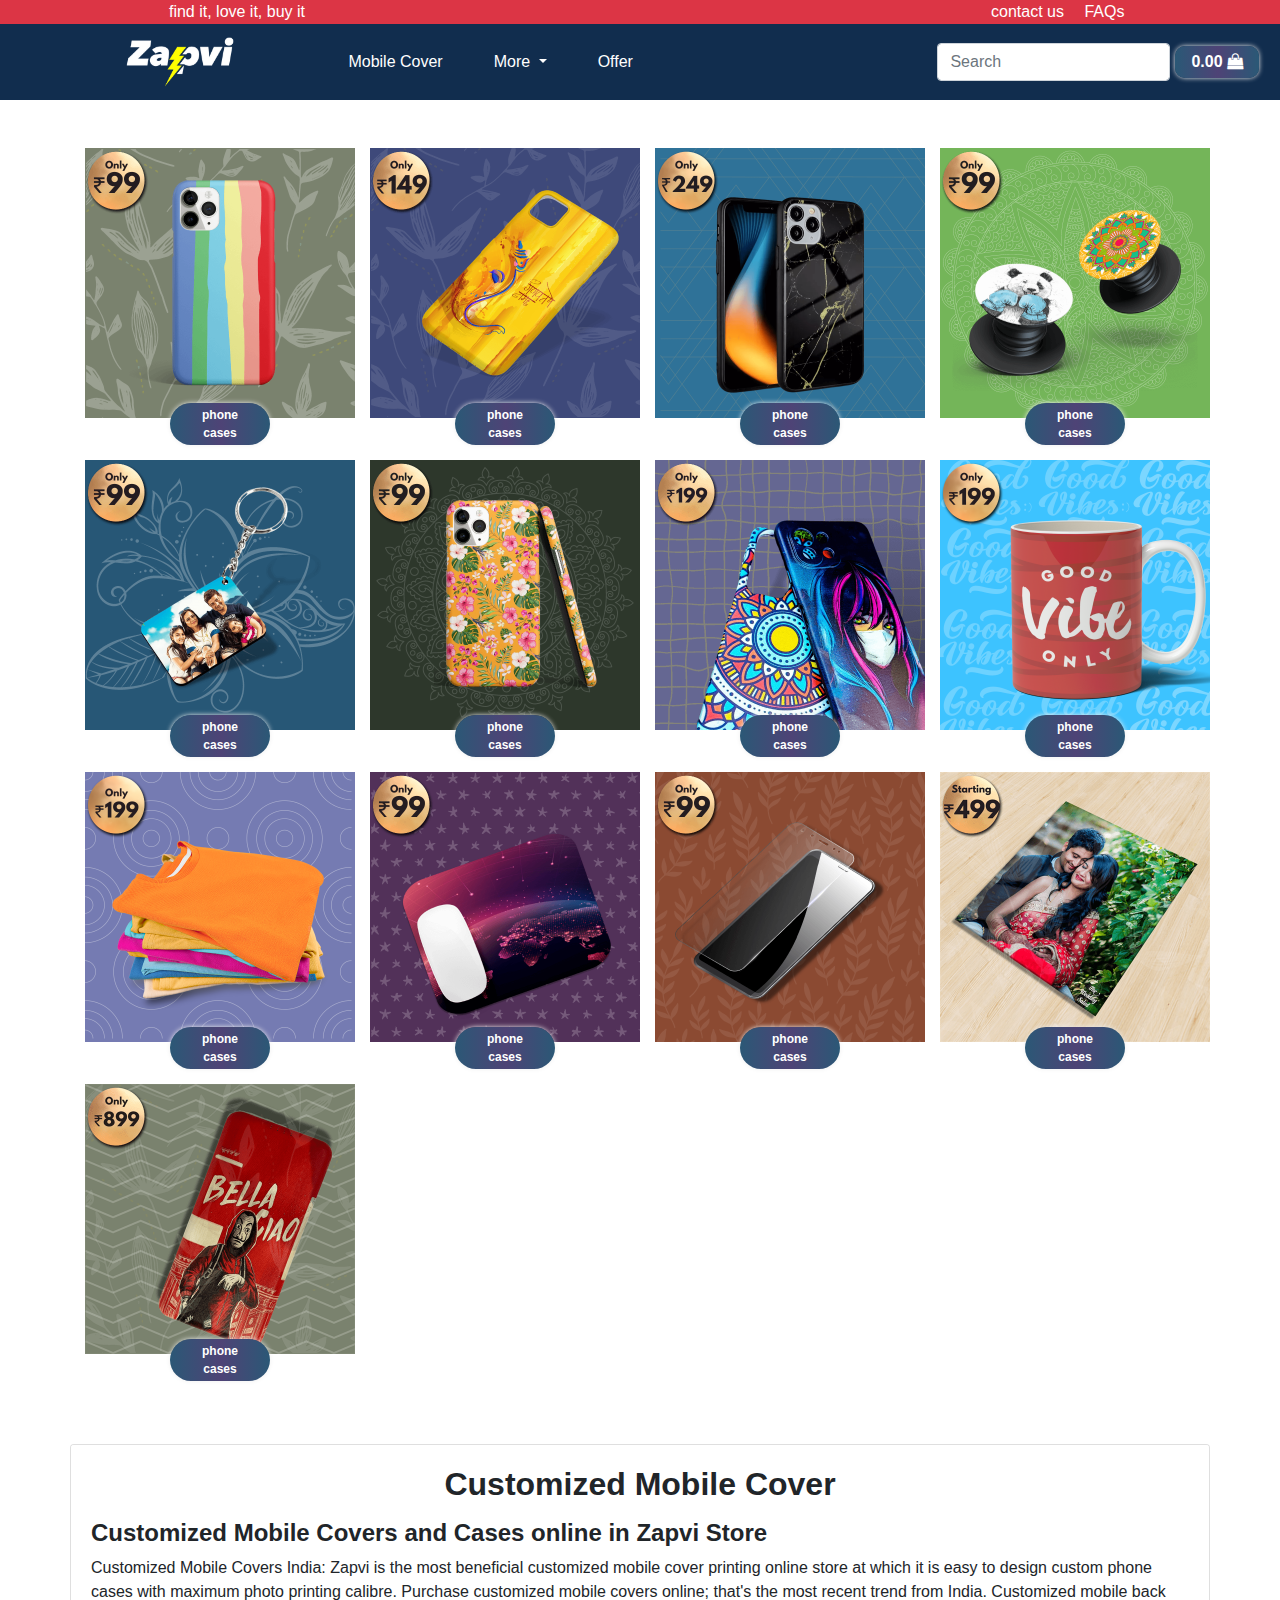
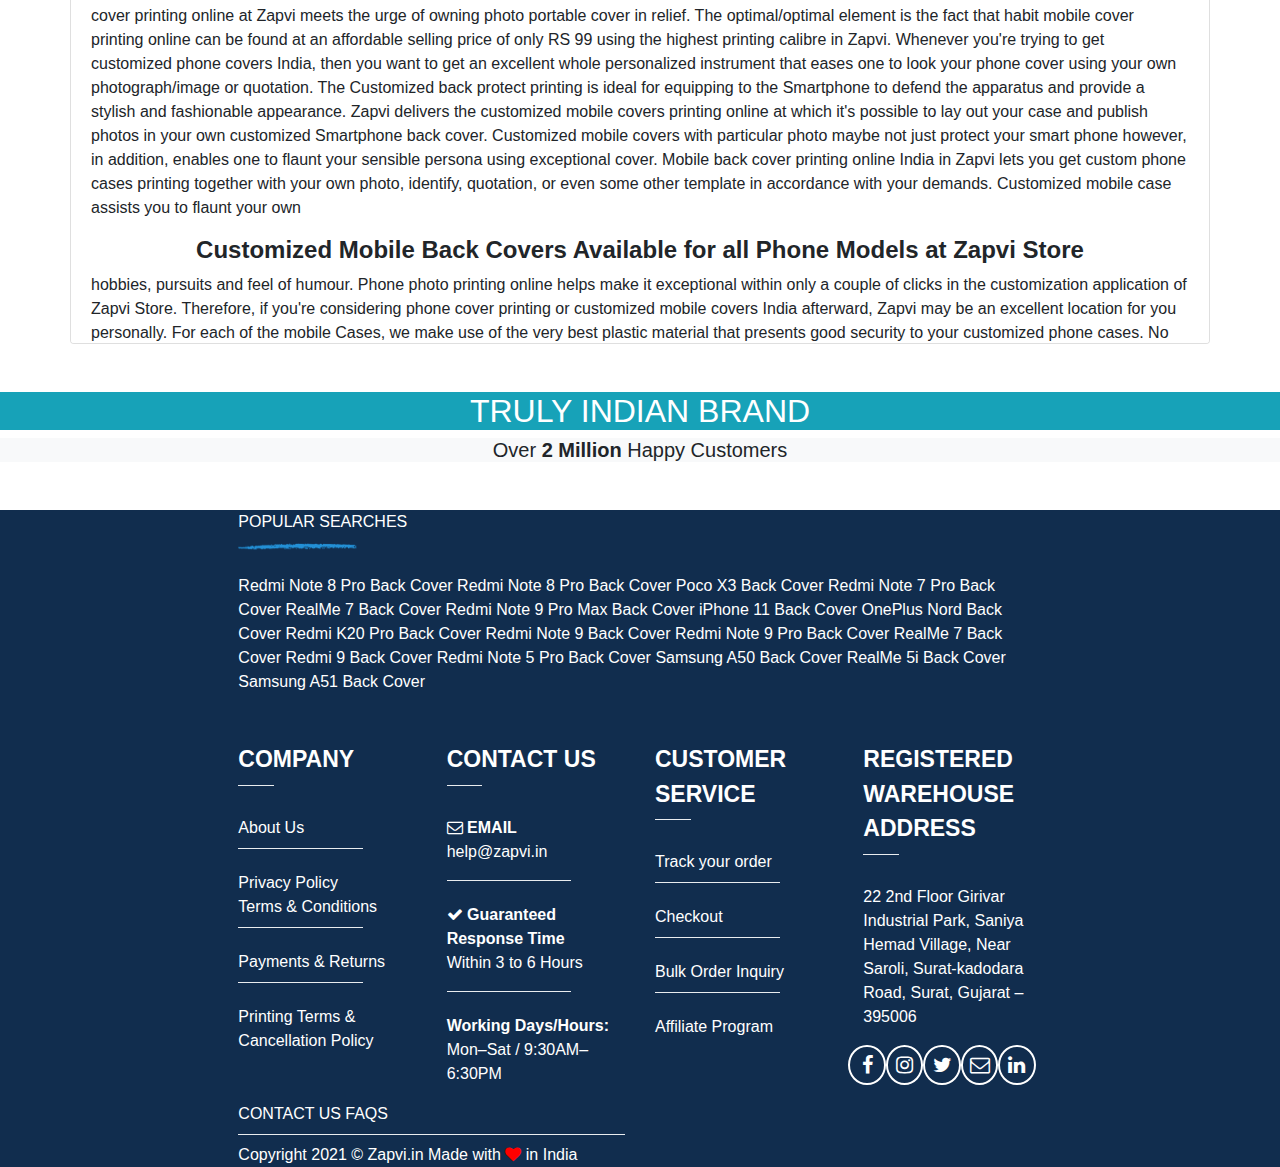
<file: zupvi/index.html>
<!doctype html>
<html lang="en">
  <head>
    <title>zupvi</title>
    <!-- Required meta tags -->
    <meta charset="utf-8">
    <meta name="viewport" content="width=device-width, initial-scale=1, shrink-to-fit=no">

    <!-- Bootstrap CSS -->
    <link rel="stylesheet" href="https://stackpath.bootstrapcdn.com/bootstrap/4.3.1/css/bootstrap.min.css" integrity="sha384-ggOyR0iXCbMQv3Xipma34MD+dH/1fQ784/j6cY/iJTQUOhcWr7x9JvoRxT2MZw1T" crossorigin="anonymous">
    <link rel="stylesheet" href="assets/css/style.css">
 
     <link rel="stylesheet" href="https://cdnjs.cloudflare.com/ajax/libs/font-awesome/4.7.0/css/font-awesome.min.css" integrity="sha512-SfTiTlX6kk+qitfevl/7LibUOeJWlt9rbyDn92a1DqWOw9vWG2MFoays0sgObmWazO5BQPiFucnnEAjpAB+/Sw==" crossorigin="anonymous" referrerpolicy="no-referrer" />
  </head>

  <body>
     
     <div class="container-fluid p-0 test">
          <div class="col-md-12 bg-danger">
               <div class="row">
               <div class="col-md-3 aa text-right text-white">
                    find it, love it, buy it
               </div>
               <div class="col-md-6 text-right ttt"></div>
               <div class="col-md-3">
                    <a class="ml-3 text-white" href="contact Us">contact us</a>
                    <a class="ml-3 text-white" href="FAQs">FAQs</a>
               </div>     
               </div>
          </div>
     </div>

     <nav class="navbar navbar-expand-lg navbar-light bb">
        <a class="navbar-brand tt offset-md-1" href="index.html">
          <img src="assets/img/logo.webp" height="50px" width="100%">
        </a>
          <button class="navbar-toggler" type="button" data-toggle="collapse" data-target="#navbarSupportedContent" aria-controls="navbarSupportedContent" aria-expanded="false" aria-label="Toggle navigation">
            <span class="navbar-toggler-icon"></span>
          </button>
          <div class="collapse navbar-collapse" id="navbarSupportedContent">
            <ul class="navbar-nav mr-auto  offset-md-1">
              <li class="nav-item active">
                <a class="nav-link text-white" href="mobile cover.html">Mobile Cover<span class="sr-only">(current)</span></a>
              </li>
              
              <li class="nav-item dropdown">
               <a class="nav-link dropdown-toggle text-white" href="#" id="navbarDropdown2" role="button" data-toggle="dropdown" aria-haspopup="true" aria-expanded="false">
                    More
                    </a>
                <div class="dropdown-menu" aria-labelledby="navbarDropdown">
                  <a class="dropdown-item" href="#">Snap Case</a>
                  <div class="dropdown-divider"></div>
                  <a class="dropdown-item" href="#">Mobile Accessories</a>
                  <div class="dropdown-divider"></div>
                  <a class="dropdown-item" href="#">Premium Glass Case</a>
                  <a class="dropdown-item" href="#">Soft Silicon Printed Back Cover </a>
                  <div class="dropdown-divider"></div>
                  <a class="dropdown-item" href="#">Soft Black Cover</a>
                  <div class="dropdown-divider"></div>
                  <a class="dropdown-item" href="#">Keychain</a>
                  <a class="dropdown-item" href="#">Phone Grips</a>
                  <div class="dropdown-divider"></div>
                  <a class="dropdown-item" href="#">Power Bank</a>
                  <div class="dropdown-divider"></div>
                  <a class="dropdown-item" href="#">Arylic Photo Frame</a>
                  <a class="dropdown-item" href="#">MousePed</a>
                  <div class="dropdown-divider"></div>
                  <a class="dropdown-item" href="#">Plain T-Shirt for Men</a>
                  <div class="dropdown-divider"></div>
                  <a class="dropdown-item" href="#">Mug</a>
                </div>
              </li>
              <li class="nav-item active">
               <a class="nav-link text-white" href="offer.html">Offer<span class="sr-only">(current)</span></a>
             </li>
            </ul>
            <form class="form-inline my-2 my-lg-0">
              <input class="form-control" type="search" placeholder="Search" aria-label="Search">
              <button class="btn btn-grad"><b>0.00 <i class="fa fa-shopping-bag" aria-hidden="true"></i></b>
              </button>
            </form>
          </div>
        </nav>

        <div class="container overflow-hidden">
          <div class="row mt-5 p-0 nn">
              <div class="col-4 col-sm-3 col-md-3 col-lg-3 pr-0 bt">
                <!-- <div class="col-md-12"> -->
                  <img src="assets/img/1.webp" height="auto" width="100%" class="">
                  <a class="btn-grad wid text-white"><b>phone cases</b></a>
                <!-- </div> -->
              </div>
              <div class="col-4 col-sm-3 col-md-3 col-lg-3 pr-0 bt">
                <!-- <div class="col-md-12"> -->
                  <img src="assets/img/2.webp" height="auto" width="100%" class="">
                  <a class="btn-grad wid text-white"><b>phone cases</b></a>
                <!-- </div> -->
              </div>
              <div class="col-4 col-sm-3 col-md-3 col-lg-3 pr-0 bt">
                <!-- <div class="col-md-12"> -->
                  <img src="assets/img/3.webp" height="auto" width="100%" class="">
                  <a class="btn-grad wid text-white"><b>phone cases</b></a>
                <!-- </div> -->
              </div>
              <div class="col-4 col-sm-3 col-md-3 col-lg-3 pr-0 bt ">
                <!-- <div class="col-md-12"> -->
                  <img src="assets/img/4.webp" height="auto" width="100%" class="">
                  <a class="btn-grad wid text-white"><b>phone cases</b></a>
                <!-- </div> -->
              </div>

              <div class="col-4 col-sm-3 col-md-3 col-lg-3 pr-0 bt">
                <!-- <div class="col-md-12"> -->
                  <img src="assets/img/5.webp" height="auto" width="100%" class="">
                  <a class="btn-grad wid text-white"><b>phone cases</b></a>
                <!-- </div> -->
              </div>

              <div class="col-4 col-sm-3 col-md-3 col-lg-3 pr-0 bt">
                <!-- <div class="col-md-12"> -->
                  <img src="assets/img/6.webp" height="auto" width="100%" class="">
                  <a class="btn-grad wid text-white"><b>phone cases</b></a>
                <!-- </div> -->
              </div>

              <div class="col-4 col-sm-3 col-md-3 col-lg-3 pr-0 bt">
                <!-- <div class="col-md-12"> -->
                  <img src="assets/img/7.webp" height="auto" width="100%" class="">
                  <a class="btn-grad wid text-white"><b>phone cases</b></a>
                <!-- </div> -->
              </div>

              <div class="col-4 col-sm-3 col-md-3 col-lg-3 pr-0 bt">
                <!-- <div class="col-md-12"> -->
                  <img src="assets/img/8.webp" height="auto" width="100%" class="">
                  <a class="btn-grad wid text-white"><b>phone cases</b></a>
                <!-- </div> -->
              </div>

              <div class="col-4 col-sm-3 col-md-3 col-lg-3 pr-0 bt">
                <!-- <div class="col-md-12"> -->
                  <img src="assets/img/9.webp" height="auto" width="100%" class="">
                  <a class="btn-grad wid text-white"><b>phone cases</b></a>
                <!-- </div> -->
              </div>

              <div class="col-4 col-sm-3 col-md-3 col-lg-3 pr-0 bt">
                <!-- <div class="col-md-12"> -->
                  <img src="assets/img/10" height="auto" width="100%" class="">
                  <a class="btn-grad wid text-white"><b>phone cases</b></a>
                <!-- </div> -->
              </div>

              <div class="col-4 col-sm-3 col-md-3 col-lg-3 pr-0 bt">
                <!-- <div class="col-md-12"> -->
                  <img src="assets/img/11.webp" height="auto" width="100%" class="">
                  <a class="btn-grad wid text-white"><b>phone cases</b></a>
                <!-- </div> -->
              </div>

              <div class="col-4 col-sm-3 col-md-3 col-lg-3 pr-0 bt">
                <!-- <div class="col-md-12"> -->
                  <img src="assets/img/12.webp" height="auto" width="100%" class="">
                  <a class="btn-grad wid text-white"><b>phone cases</b></a>
                <!-- </div> -->
              </div>

              <div class="col-4 col-sm-3 col-md-3 col-lg-3 pr-0 bt">
                <!-- <div class="col-md-12"> -->
                  <img src="assets/img/13.webp" height="auto" width="100%" class="">
                  <a class="btn-grad wid text-white"><b>phone cases</b></a>
                <!-- </div> -->
              </div>
          </div>
        </div>


        
<div class="container mt-5 p-0">
  <div class="col-md-12 p-0">
    <div class="card example-1 scrollbar-ripe-malinka">
      <div class="card-body">
        <h2 class="text-center" id="section1"><strong>Customized Mobile Cover</strong></h2>
        <h4 class="mt-3" id="section1"><strong>Customized Mobile Covers and Cases online in Zapvi Store</strong></h4>
        <p>Customized Mobile Covers India: Zapvi is the most beneficial customized
           mobile cover printing online store at which it is easy to design custom phone cases with maximum photo printing calibre. Purchase customized mobile covers online; that's the most recent trend from India. Customized mobile back cover printing online at Zapvi meets the urge of owning photo portable cover in relief. The optimal/optimal element is the fact that habit mobile cover printing online can be found at an affordable selling price of only RS 99 using the highest printing calibre in Zapvi. Whenever you're trying to get customized phone covers India, then you want to get an excellent whole personalized instrument that eases one to look your phone cover using your own photograph/image or quotation. The Customized back protect printing is ideal for equipping to the Smartphone to defend the apparatus and provide a stylish and fashionable appearance. Zapvi delivers the customized mobile covers printing online at which it's possible to lay out your case and publish photos in your own customized Smartphone back cover. Customized mobile covers with particular photo maybe not just protect your smart phone however, in addition, enables one to flaunt your sensible persona using exceptional cover. Mobile back cover printing online India in Zapvi lets you get custom phone cases printing together with your own photo, identify, quotation, or even some other template in accordance with your demands. Customized mobile case assists you to flaunt your own 
           <h4 class="text-center" id="section1"><strong>Customized Mobile Back Covers Available for all Phone Models at Zapvi Store</strong></h4>
           hobbies, pursuits and feel of humour. Phone photo printing online helps make it exceptional within only a couple of clicks in the customization application of Zapvi Store. Therefore, if you're considering phone cover printing or customized mobile covers India afterward, Zapvi may be an excellent location for you personally. For each of the mobile Cases, we make use of the very best plastic material that presents good security to your customized phone cases. No matter the customized phone cover protects you select, Zapvi will give you extreme gratification. You may get a Phone situation online that had been categorized as having simple navigation that is comprehensible. Entirely, Zapvi established 350+ Customised phone Case types with 300+ design templates just about every.
       Photo Printed Customized Back covers for each of Smartphone model Designs Online in Zapvi Store. Set your image about the back cover of one's own phone and ensure it is unique. It's possible even to utilize our pre-designed templates to create your own personal protection. Here really is actually the Optimal/optimally Location to Customize a Phone Examples Online in India. You may pick any photograph to publish on to the covers. You may include your Text, Pictures, estimates, emblem and over the backpacks. The handles are available in 3 simple methods - you might need to select your telephone version, the second move will involve picking out the image/design which you just want printed onto the cell cover along with the 3rd steps demand incorporating your address and other specifics that we can send your customized mobile instance. Phone Addresses with Image are offered for Shipping and Delivery around India. All of the Phone Covers Styles on Zapvi are entirely customizable, so you now may add some text, logo, image of one's pick on to 
       <h4 class="text-center" id="section1"><strong>Design or Customized Your Mobile Back Covers with Your Own Photo at Zapvi.in</strong></h4>
       the cell event style and design. The prices of image instances is likewise reasonable, and this usually means that you can receive yourself a photo-printing on the back cover in affordable online towards you. Custom Phone Cases India: The most normal personalized mobile cover shoppers may enjoy the easy way of purchasing custom phone cases online at Zapvi. Certainly! Today you may get a mobile back cover with my own photograph in only two or three clicks. Additionally, the single real reason for producing your customized mobile covers is always to portray the notions within an innovative method. Thus, if it regards custom phone back protect printing or makes something legendary around the smartphone equipment then remember to style customized mobile covers using all the assistance of personalization application online at Zapvi. For phone cover printing, immediately set the photograph in the trunk of the mobile working with the 
       <h4 class="text-center" id="section1"><strong>Zapvi: Best Mobile Back Covers & Cases online Shopping Site at India</strong></h4>
       personalization application in Zapvi.in. The enjoyable truth is that in case you're too idle to look your mobile cover afterward, are the templates that are formulaic to make your custom made mobile cover. Zapvi Store provides the most beautiful and most effortless encounter to look for online India's most custom phone cases. Pick any photo of one's computer family or friends to publish onto the backpacks.
       <h4 class="text-center" id="section1"><strong>How to Print Photo on Mobile Cover?</strong></h4>
       Design or Customized Your Mobile Back Covers with Your Own Photo at Zapvi.in
       What's a customized mobile phone back cover printing? How could I publish a picture on phone cover without much issue? All these are a few traditional questions that every specific consumer in customized mobile covers; nevertheless, the most precise and exact solution is really to come back over the most effective online shopping web sites in India at which you can do the simple portable protect printing personalization procedure. Zapvi knows customized phone back protect printing online at an affordable cost and superior high quality. You only have to follow along with quick actions and receive yourself a custom mobile cover own photo without having many headaches. So, custom-made mobile back cover Using your own Photo-printing on Zapvi Store. Mobile Cases & covers are all trendy and personalize-able on Zapvi Store. Make and create your own 
       <h4 class="text-center" id="section1"><strong>Exactly what are the Custom Mobile Cover Requirements?</strong></h4>
       personal style announcement taking into consideration it Online Present Things. Either Adorable phone back cases or even Photo mobile covers, so you can name it and we all own it on our own list. A number of people prefer mobile back cover from internet buying acquiring fancy and fashionable covers. The particular supply of personalizing tends to make becoming backpacks out of our web page pleasure, and that's a photograph on mobile handles. You'll find several excellent internet shopping internet sites for back cover to permit the client a vast system to pick the most useful one of all. Whatever you need to do will be to add your own photo and then also have us publish it upon the custom-made phone protect of one's selection. We also adore our gizmos and also believe they're anything showing away way too. Moving about that which we imagine, we've produced fantastic phone covers and cases demand. Even the cellular's create and its particular cover needs to fit the device differently will probably undoubtedly be small to the telephone cover and also your telephone will probably soon be overly large and wont squeeze in the mobile phone cover for. You'll find lots of printed mobile covers out there on the current market, however there's not any warranty regarding this colour they utilize at receiving them published along with also their effect upon your own mobiles. It's the optimal/optimally method 
       <h4 class="text-center" id="section1"><strong>Buy online our collections in latest smartphone models such as:-</strong></h4>
       to purchase portable handles and instances online in India by the dependable online portal site for the treasured gadget that continues to be inside its own entire strength. The customized mobile back cover your own photo-printing is no more a tedious endeavour as Zapvi has neutralized the full course of action in simply an issue of couple clicks. Ostensibly the shoppers possess an urge to purchase back cover together with my own photo, which may be rigorously satisfied at Zapvi.in since we now possess the optimal/optimally stage to look the most customized mobile addresses. That means you may deduce that the phone back cover printing online is effectively achieved at Zapvi which additionally station the practice of dividing the feelings and character about the cell gear therefore simple. So, have a smart telephone but if you never have researched the tailored mobile printing application and used the customized mobile covers afterward with no uncertainty store custom phone cases online at Zapvi.</p>
      </div>
    </div>
  </div>
</div>

    
        <h2 class=" display-7 mt-5 bg-info text-center text-white">TRULY INDIAN BRAND</h2>
        <h5 class="bg-light text-center">Over<strong> 2 Million</strong> Happy Customers</h5>
        <div class="container-fluid mt-5 vv">
          <div class="col-md-8 offset-md-2 text-white">
            <span>POPULAR SEARCHES</span>
            <div class="emg">
               <a href="#"><img src="assets/img/line.webp" width="15%" height="8px"></a>
           </div>
         <div class="tag mt-3">
           <a class="text-white" href="https://zapvi.in/xiaomi-redmi-note-8-pro-back-cover/">Redmi Note 8 Pro Back Cover</a>
           <a class="text-white" href="https://zapvi.in/xiaomi-redmi-note-8-pro-back-cover/">Redmi Note 8 Pro Back Cover</a>
           <a class="text-white" href="https://zapvi.in/poco-x3-back-cover/">Poco X3 Back Cover</a>
           <a class="text-white" href="https://zapvi.in/xiaomi-redmi-note-7-pro-back-cover/">Redmi Note 7 Pro Back Cover</a>
           <a class="text-white" href="https://zapvi.in/realme-7-back-cover/">RealMe 7 Back Cover</a>
           <a class="text-white" href="https://zapvi.in/xiaomi-redmi-note-9-pro-max-back-cover/">Redmi Note 9 Pro Max Back Cover</a>
           <a class="text-white" href="https://zapvi.in/apple-iphone-11-back-cover/">iPhone 11 Back Cover</a>
           <a class="text-white" href="https://zapvi.in/oneplus-nord-back-cover/">OnePlus Nord Back Cover</a>
           <a class="text-white" href="https://zapvi.in/xiaomi-redmi-k20-pro-back-cover/">Redmi K20 Pro Back Cover</a>
           <a class="text-white" href="https://zapvi.in/xiaomi-redmi-note-9-back-cover/">Redmi Note 9 Back Cover</a>
           <a class="text-white" href="https://zapvi.in/xiaomi-redmi-note-9-pro-back-cover/">Redmi Note 9 Pro Back Cover</a>
           <a class="text-white" href="https://zapvi.in/realme-7-back-cover/">RealMe 7 Back Cover</a>
           <a class="text-white" href="https://zapvi.in/xiaomi-redmi-9-back-cover/">Redmi 9 Back Cover</a>
           <a class="text-white" href="https://zapvi.in/xiaomi-redmi-note-5-pro-back-cover/">Redmi Note 5 Pro Back Cover</a>
           <a class="text-white" href="https://zapvi.in/samsung-galaxy-a50-back-cover/">Samsung A50 Back Cover</a>
           <a class="text-white" href="https://zapvi.in/realme-5i-back-cover/">RealMe 5i Back Cover</a>
           <a class="text-white" href="https://zapvi.in/samsung-galaxy-a51-back-cover/">Samsung A51 Back Cover</a>
            </div>
            <div class="row mt-5">
                <div class="col-md-3 text-white">
                  <span class="size"><b>COMPANY</b></span>
                  <div class="dropdown-divider line"></div>
                   <div class="tab mt-3">
                  <a class="text-white" href="#">About Us</a>
                  <div class="dropdown-divider lin"></div>
                  <a class="text-white" href="#">Privacy Policy</a>
                  <div class="dropdown-dividerlin "></div>
                  <a class="text-white" href="#">Terms & Conditions</a>
                  <div class="dropdown-divider lin"></div>
                  <a class="text-white" href="#">Payments & Returns</a>
                  <div class="dropdown-divider lin"></div>
                  <a class="text-white" href="#">Printing Terms & Cancellation Policy </a>
                </div>
                </div>

                <div class="col-md-3 text-white">
                  <span class="size"><b>CONTACT US</b></span>
                  <div class="dropdown-divider line"></div>
                   <div class="tab mt-3">
                  <span><b><i class="fa fa-envelope-o" aria-hidden="true"></i> EMAIL</b></span>
                  <p>help@zapvi.in</p>
                  <div class="dropdown-divider lin"></div>
                  <span><b> <i class="fa fa-check" aria-hidden="true"></i> Guaranteed Response Time </b></span>
                  <p>Within 3 to 6 Hours</p>
                  <div class="dropdown-divider lin"></div>
                  <span><b>Working Days/Hours:</b></span>
                  <p>Mon–Sat / 9:30AM–6:30PM</p>
                
                </div>
                </div>

                <div class="col-md-3 text-white">
                  <span class="size"><b>CUSTOMER SERVICE</b></span>
                  <div class="dropdown-divider line"></div>
                   <div class="tab mt-3">
                  <a class="text-white" href="#">Track your order</a>
                  <div class="dropdown-divider lin"></div>
                  <a class="text-white" href="#">Checkout</a>
                  <div class="dropdown-divider lin"></div>
                  <a class="text-white" href="#">Bulk Order Inquiry</a>
                  <div class="dropdown-divider lin"></div>
                  <a class="text-white" href="#">Affiliate Program</a>
                </div>
                </div>

                <div class="col-md-3 text-white">
                  <span class="size"><b>REGISTERED WAREHOUSE ADDRESS</b></span>
                  <div class="dropdown-divider line"></div>
                   <div class="tab mt-3">
                  <p>22 2nd Floor Girivar Industrial Park, Saniya Hemad Village, Near Saroli, Surat-kadodara Road, Surat, Gujarat – 395006</p>

                  <div class="row">
                  <div class="btnn">
                    <span class="bg"><i class="fa fa-facebook" aria-hidden="true"></i></span>
                  </div> 
                  <div class="btnn">
                    <span class="bg"><i class="fa fa-instagram" aria-hidden="true"></i></span>
                  </div> 
                  <div class="btnn">
                    <span class="bg"><i class="fa fa-twitter" aria-hidden="true"></i></i></span>
                  </div> 
                  <div class="btnn">
                    <span class="bg"><i class="fa fa-envelope-o" aria-hidden="true"></i></span>
                  </div> 
                  <div class="btnn">
                    <span><i class="fa fa-linkedin" aria-hidden="true"></i></span>
                  </div> 
                   </div>
                </div>
              </div>
           </div>
       
       <div class="row">
        <div class="col-md-6">
          <a class="text-white" href="#">CONTACT US FAQS</a>
          <div class="dropdown-divider"></div>
          <span>Copyright 2021 © Zapvi.in Made with <i class="fa fa-heart herat" aria-hidden="true"></i> in India</span>
        </div>
       </div>
    </div>
  </div>
            

      

    
      
            
          
        

        




    <!-- Optional JavaScript -->
    <!-- jQuery first, then Popper.js, then Bootstrap JS -->
    <script src="https://code.jquery.com/jquery-3.3.1.slim.min.js" integrity="sha384-q8i/X+965DzO0rT7abK41JStQIAqVgRVzpbzo5smXKp4YfRvH+8abtTE1Pi6jizo" crossorigin="anonymous"></script>
    <script src="https://cdnjs.cloudflare.com/ajax/libs/popper.js/1.14.7/umd/popper.min.js" integrity="sha384-UO2eT0CpHqdSJQ6hJty5KVphtPhzWj9WO1clHTMGa3JDZwrnQq4sF86dIHNDz0W1" crossorigin="anonymous"></script>
    <script src="https://stackpath.bootstrapcdn.com/bootstrap/4.3.1/js/bootstrap.min.js" integrity="sha384-JjSmVgyd0p3pXB1rRibZUAYoIIy6OrQ6VrjIEaFf/nJGzIxFDsf4x0xIM+B07jRM" crossorigin="anonymous"></script>
    <script src="assets/jss/jss.js"></script>
  </body>
</html>
</file>
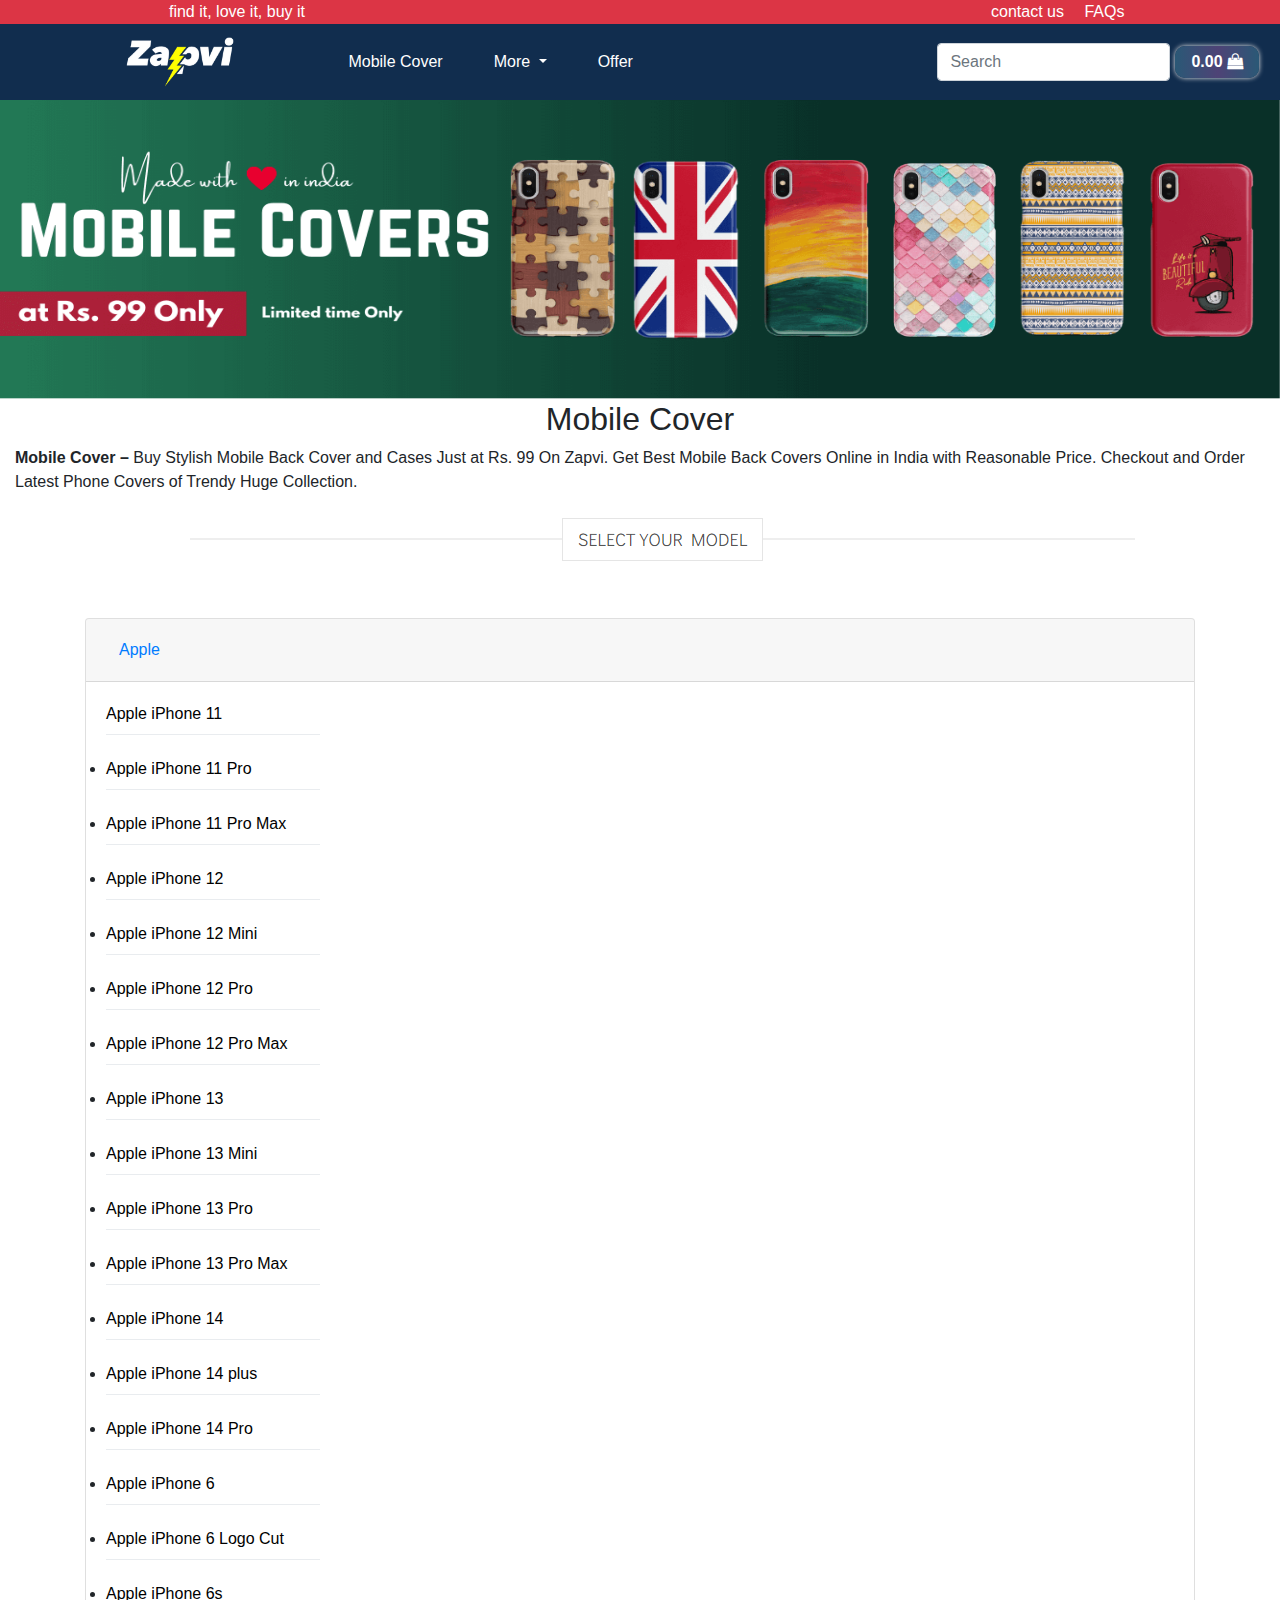
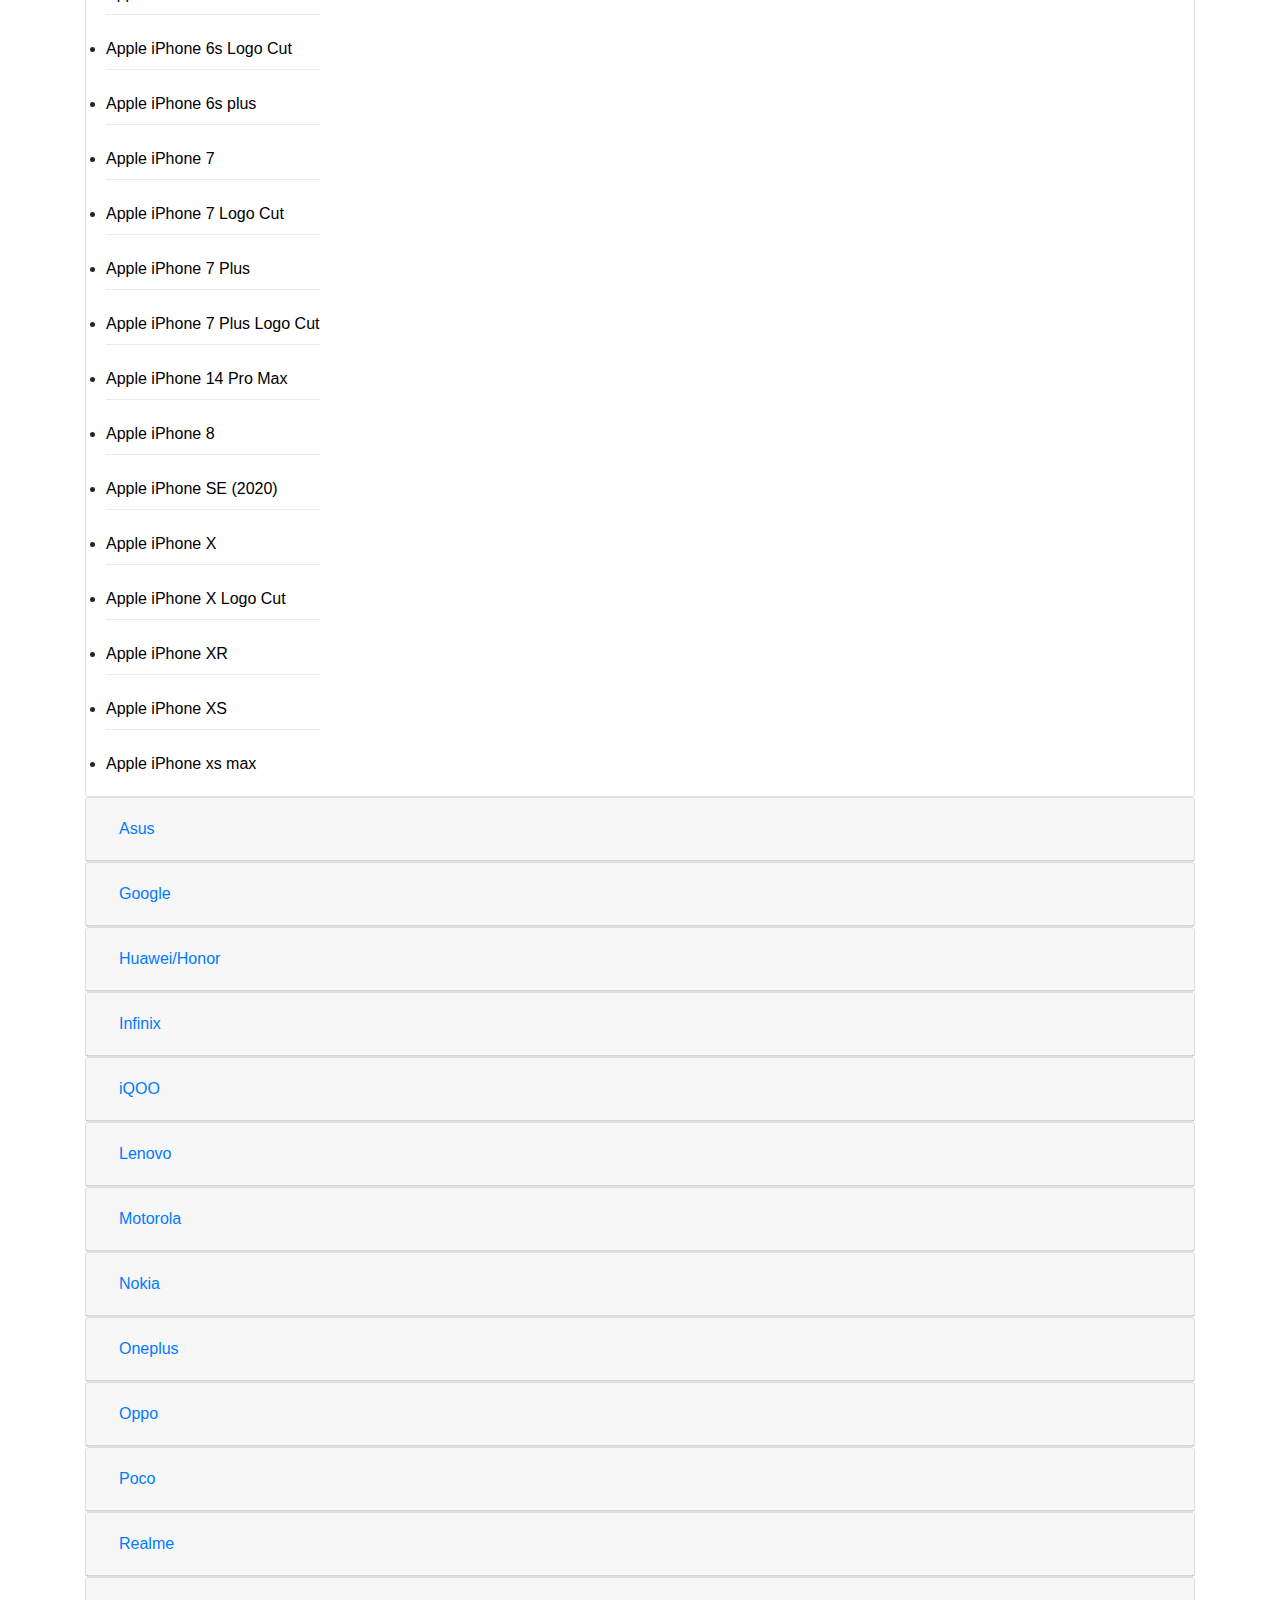
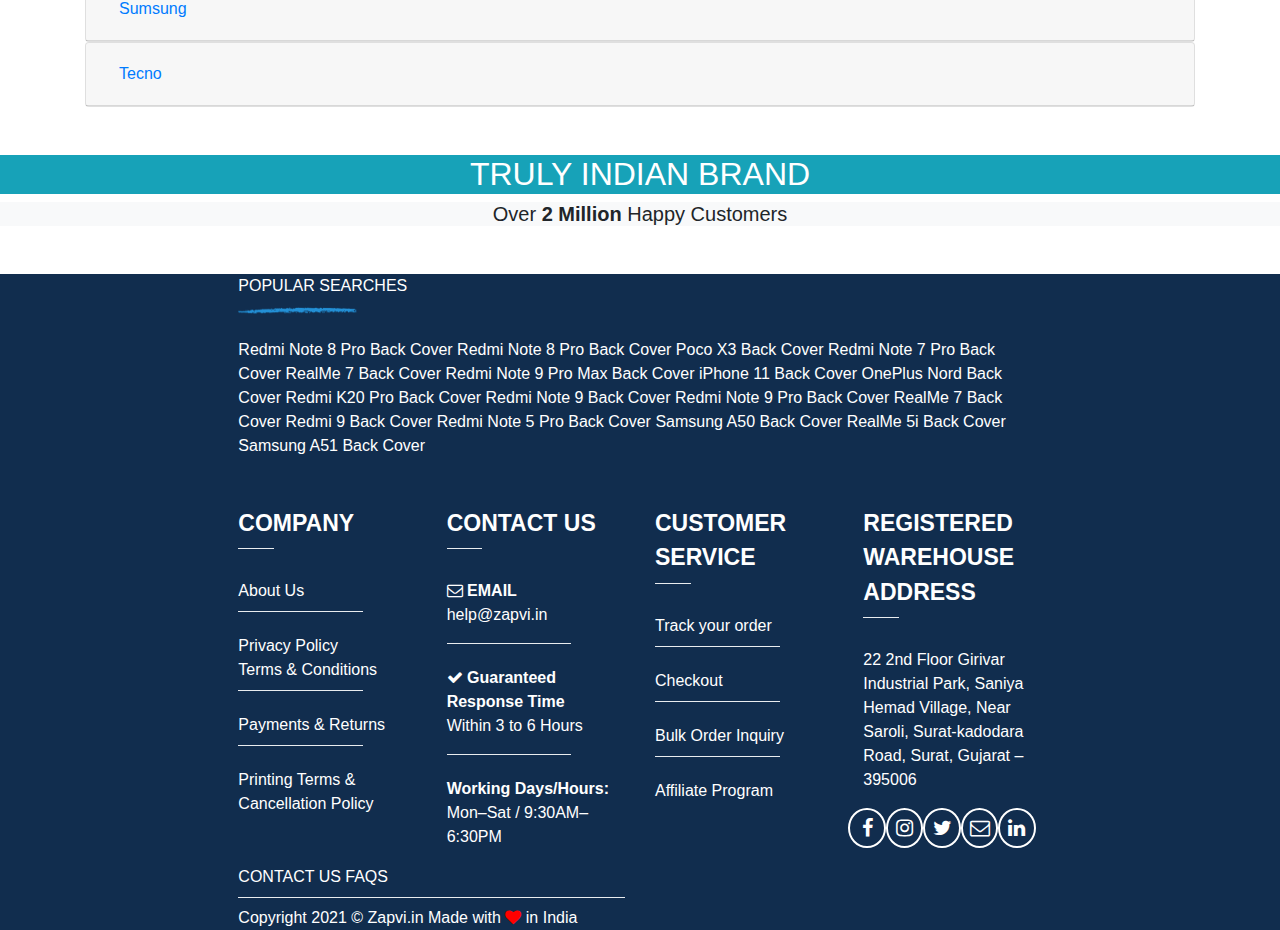
<file: zupvi/mobile cover.html>
<!doctype html>
<html lang="en">
  <head>
    <title>zupvi</title>
    <!-- Required meta tags -->
    <meta charset="utf-8">
    <meta name="viewport" content="width=device-width, initial-scale=1, shrink-to-fit=no">

    <!-- Bootstrap CSS -->
    <link rel="stylesheet" href="https://stackpath.bootstrapcdn.com/bootstrap/4.3.1/css/bootstrap.min.css" integrity="sha384-ggOyR0iXCbMQv3Xipma34MD+dH/1fQ784/j6cY/iJTQUOhcWr7x9JvoRxT2MZw1T" crossorigin="anonymous">
    <link rel="stylesheet" href="assets/css/style.css">
 
     <link rel="stylesheet" href="https://cdnjs.cloudflare.com/ajax/libs/font-awesome/4.7.0/css/font-awesome.min.css" integrity="sha512-SfTiTlX6kk+qitfevl/7LibUOeJWlt9rbyDn92a1DqWOw9vWG2MFoays0sgObmWazO5BQPiFucnnEAjpAB+/Sw==" crossorigin="anonymous" referrerpolicy="no-referrer" />
  </head>

  <body>
     
     <div class="container-fluid p-0 test">
          <div class="col-md-12 bg-danger">
               <div class="row">
               <div class="col-md-3 aa text-right text-white">
                    find it, love it, buy it
               </div>
               <div class="col-md-6 text-right ttt"></div>
               <div class="col-md-3">
                    <a class="ml-3 text-white" href="contact Us">contact us</a>
                    <a class="ml-3 text-white" href="FAQs">FAQs</a>
               </div>     
               </div>
          </div>
     </div>

     <nav class="navbar navbar-expand-lg navbar-light bb">
        <a class="navbar-brand tt offset-md-1" href="index.html">
          <img src="assets/img/logo.webp" height="50px" width="100%">
        </a>
          <button class="navbar-toggler" type="button" data-toggle="collapse" data-target="#navbarSupportedContent" aria-controls="navbarSupportedContent" aria-expanded="false" aria-label="Toggle navigation">
            <span class="navbar-toggler-icon"></span>
          </button>
          <div class="collapse navbar-collapse" id="navbarSupportedContent">
            <ul class="navbar-nav mr-auto  offset-md-1">
              <li class="nav-item active">
                <a class="nav-link text-white" href="mobile cover.html">Mobile Cover<span class="sr-only">(current)</span></a>
              </li>
              
              <li class="nav-item dropdown">
               <a class="nav-link dropdown-toggle text-white" href="#" id="navbarDropdown2" role="button" data-toggle="dropdown" aria-haspopup="true" aria-expanded="false">
                    More
                    </a>
                <div class="dropdown-menu" aria-labelledby="navbarDropdown">
                  <a class="dropdown-item" href="#">Snap Case</a>
                  <div class="dropdown-divider"></div>
                  <a class="dropdown-item" href="#">Mobile Accessories</a>
                  <div class="dropdown-divider"></div>
                  <a class="dropdown-item" href="#">Premium Glass Case</a>
                  <a class="dropdown-item" href="#">Soft Silicon Printed Back Cover </a>
                  <div class="dropdown-divider"></div>
                  <a class="dropdown-item" href="#">Soft Black Cover</a>
                  <div class="dropdown-divider"></div>
                  <a class="dropdown-item" href="#">Keychain</a>
                  <a class="dropdown-item" href="#">Phone Grips</a>
                  <div class="dropdown-divider"></div>
                  <a class="dropdown-item" href="#">Power Bank</a>
                  <div class="dropdown-divider"></div>
                  <a class="dropdown-item" href="#">Arylic Photo Frame</a>
                  <a class="dropdown-item" href="#">MousePed</a>
                  <div class="dropdown-divider"></div>
                  <a class="dropdown-item" href="#">Plain T-Shirt for Men</a>
                  <div class="dropdown-divider"></div>
                  <a class="dropdown-item" href="#">Mug</a>
                </div>
              </li>
              <li class="nav-item active">
               <a class="nav-link text-white" href="offer.html">Offer<span class="sr-only">(current)</span></a>
             </li>
            </ul>
            <form class="form-inline my-2 my-lg-0">
              <input class="form-control" type="search" placeholder="Search" aria-label="Search">
              <button class="btn btn-grad"><b>0.00 <i class="fa fa-shopping-bag" aria-hidden="true"></i></b>
              </button>
            </form>
          </div>
        </nav>
       

        
        <div class="col-md-12 p-0">
          <img src="assets/img/mobile.webp" alt="" height="300px" width="100%">
        </div>
        <div class="col-md-12">
          <h2 class="text-center">Mobile Cover</h2>
          <p> <strong>Mobile Cover –</strong> Buy Stylish Mobile Back Cover and Cases Just at Rs. 99 On Zapvi. Get Best Mobile Back Covers Online in India with Reasonable Price. Checkout and Order Latest Phone Covers of Trendy Huge Collection.</p>
        </div>
        <div class="col-md-12 text-center">
          <img src="assets/img/Capture-1.PNG" alt="">
        </div>


        <div class="container mt-5">
            <div id="accordion">
              <div class="card">
                <div class="card-header" id="headingOne">
                  <h5 class="mb-0">
                    <button class="btn btn-link" data-toggle="collapse" data-target="#collapseOne" aria-expanded="true" aria-controls="collapseOne">
                      Apple
                    </button>
                  </h5>
                </div>
            
                <div id="collapseOne" class="collapse show" aria-labelledby="headingOne" data-parent="#accordion">
                  <div class="card-body">
                    <a href="#" class="option-text">Apple iPhone 11</a>
                  </li>
                  <li class="option">
                    <div class="dropdown-divider line"></div>
                    <a  href="#"  class="option-text">Apple iPhone 11 Pro</a>
                  </li>
                  <li class="option">
                    <div class="dropdown-divider line"></div>
                    <a  href="#"  class="option-text">Apple iPhone 11 Pro Max</a>
                  </li>
                  <li class="option">
                    <div class="dropdown-divider line"></div>
                    <a  href="#"  class="option-text">Apple iPhone 12</a>
                  </li>
                  <li class="option">
                   <div class="dropdown-divider line"></div>
                    <a  href="#"  class="option-text">Apple iPhone 12 Mini</a>
                  </li>
                  <li class="option">
                    <div class="dropdown-divider line"></div>
                     <a  href="#"  class="option-text">Apple iPhone 12 Pro</a>
                   </li>
                   <li class="option">
                    <div class="dropdown-divider line"></div>
                     <a  href="#"  class="option-text">Apple iPhone 12 Pro Max</a>
                   </li>
                   <li class="option">
                    <div class="dropdown-divider line"></div>
                     <a  href="#"  class="option-text">Apple iPhone 13</a>
                   </li>
                   <li class="option">
                    <div class="dropdown-divider line"></div>
                     <a  href="#"  class="option-text">Apple iPhone 13 Mini</a>
                   </li>
                   <li class="option">
                    <div class="dropdown-divider line"></div>
                     <a  href="#"  class="option-text">Apple iPhone 13 Pro </a>
                   </li>
                   <li class="option">
                    <div class="dropdown-divider line"></div>
                     <a  href="#"  class="option-text">Apple iPhone 13 Pro Max</a>
                   </li>

                   <li class="option">
                    <div class="dropdown-divider line"></div>
                     <a  href="#"  class="option-text">Apple iPhone 14</a>
                   </li>
                   <li class="option">
                    <div class="dropdown-divider line"></div>
                     <a  href="#"  class="option-text">Apple iPhone 14 plus</a>
                   </li>
                   <li class="option">
                    <div class="dropdown-divider line"></div>
                     <a  href="#"  class="option-text">Apple iPhone 14 Pro</a>
                   </li>
                   <li class="option">
                    <div class="dropdown-divider line"></div>
                     <a  href="#"  class="option-text">Apple iPhone 6</a>
                   </li>
                   <li class="option">
                    <div class="dropdown-divider line"></div>
                     <a  href="#"  class="option-text">Apple iPhone 6 Logo Cut</a>
                   </li>
                   <li class="option">
                    <div class="dropdown-divider line"></div>
                     <a  href="#"  class="option-text">Apple iPhone 6s</a>
                   </li>
                   <li class="option">
                    <div class="dropdown-divider line"></div>
                     <a  href="#"  class="option-text">Apple iPhone 6s Logo Cut</a>
                   </li>
                   <li class="option">
                    <div class="dropdown-divider line"></div>
                     <a  href="#"  class="option-text">Apple iPhone 6s plus</a>
                   </li>

                   <li class="option">
                    <div class="dropdown-divider line"></div>
                     <a  href="#"  class="option-text">Apple iPhone 7</a>
                   </li>
                   <li class="option">
                    <div class="dropdown-divider line"></div>
                     <a  href="#"  class="option-text">Apple iPhone 7 Logo Cut</a>
                   </li>
                   <li class="option">
                    <div class="dropdown-divider line"></div>
                     <a  href="#"  class="option-text">Apple iPhone 7 Plus</a>
                   </li>
                   <li class="option">
                    <div class="dropdown-divider line"></div>
                     <a  href="#"  class="option-text">Apple iPhone 7 Plus Logo Cut</a>
                   </li>
                   <li class="option">
                    <div class="dropdown-divider line"></div>
                     <a  href="#"  class="option-text">Apple iPhone 14 Pro Max</a>
                   </li>
                   <li class="option">
                    <div class="dropdown-divider line"></div>
                     <a  href="#"  class="option-text">Apple iPhone 8 </a>
                   </li>
                   <li class="option">
                    <div class="dropdown-divider line"></div>
                     <a  href="#"  class="option-text">Apple iPhone SE (2020)</a>
                   </li>
                   <li class="option">
                    <div class="dropdown-divider line"></div>
                     <a  href="#"  class="option-text">Apple iPhone X</a>
                   </li>
                   <li class="option">
                    <div class="dropdown-divider line"></div>
                     <a  href="#"  class="option-text">Apple iPhone X Logo Cut</a>
                   </li>
                   <li class="option">
                    <div class="dropdown-divider line"></div>
                     <a  href="#"  class="option-text">Apple iPhone XR</a>
                   </li>
                   <li class="option">
                    <div class="dropdown-divider line"></div>
                     <a  href="#"  class="option-text">Apple iPhone XS</a>
                   </li>
                   <li class="option">
                    <div class="dropdown-divider line"></div>
                     <a  href="#"  class="option-text">Apple iPhone xs max</a>
                   </li>
                  </ul>
                  </div>
                </div>
              </div>
              <div class="card">
                <div class="card-header" id="headingTwo">
                  <h5 class="mb-0">
                    <button class="btn btn-link collapsed" data-toggle="collapse" data-target="#collapseTwo" aria-expanded="false" aria-controls="collapseTwo">
                      Asus
                    </button>
                  </h5>
                </div>
                <div id="collapseTwo" class="collapse" aria-labelledby="headingTwo" data-parent="#accordion">
                  <div class="card-body">
                    <ul class="options">
                      <li class="option">
                        
                        <a href="#" class="option-text">Asus ZenFone 2</a>
                      </li>
                      <li class="option">
                        <div class="dropdown-divider line"></div>
                        <a  href="#"  class="option-text">Asus Zenfone 6Z</a>
                      </li>
                      <li class="option">
                        <div class="dropdown-divider line"></div>
                        <a  href="#"  class="option-text">Asus ZenFone Max Pro M1 ZB601KL</a>
                      </li>
                      <li class="option">
                        <div class="dropdown-divider line"></div>
                        <a  href="#"  class="option-text">Asus ZenFone Max Pro M2</a>
                      </li>
                      </ul>
                  </div>
                </div>
                </div>
              </div>
  
            
              <div class="card">
                <div class="card-header" id="headingThree">
                  <h5 class="mb-0">
                    <button class="btn btn-link collapsed" data-toggle="collapse" data-target="#collapseThree" aria-expanded="false" aria-controls="collapseThree">
                      Google
                    </button>
                  </h5>
                </div>
                <div id="collapseThree" class="collapse" aria-labelledby="headingThree" data-parent="#accordion">
                  <div class="card-body">
                    <ul class="options">
                      <li class="option">
                        
                        <a href="#" class="option-text">Google Pixel 3</a>
                      </li>
                      <li class="option">
                        <div class="dropdown-divider line"></div>
                        <a  href="#"  class="option-text">Google Pixel 3A</a>
                      </li>
                      <li class="option">
                        <div class="dropdown-divider line"></div>
                        <a  href="#"  class="option-text">Google Pixel 3A XL</a>
                      </li>
                      <li class="option">
                        <div class="dropdown-divider line"></div>
                        <a  href="#"  class="option-text">Google Pixel 4</a>
                      </li>
                      <li class="option">
                        <div class="dropdown-divider line"></div>
                        <a  href="#"  class="option-text">Google Pixel 4A</a>
                      </li>
                      <li class="option">
                        <div class="dropdown-divider line"></div>
                        <a  href="#"  class="option-text">Google Pixel 4A XL</a>
                      </li>
                      <li class="option">
                        <div class="dropdown-divider line"></div>
                        <a  href="#"  class="option-text">Google Pixel 5</a>
                      </li>
                      </ul>
                  </div>
                </div>
              </div>

              <div class="card">
                <div class="card-header" id="headingfour">
                  <h5 class="mb-0">
                    <button class="btn btn-link collapsed" data-toggle="collapse" data-target="#collapsefour" aria-expanded="false" aria-controls="collapsefour">
                      Huawei/Honor
                    </button>
                  </h5>
                </div>
                <div id="collapsefour" class="collapse" aria-labelledby="headingfour" data-parent="#accordion">
                  <div class="card-body">
                    <ul class="options">
                      <li class="option">
                        
                        <a href="#" class="option-text">Honor 10</a>
                      </li>
                      <li class="option">
                        <div class="dropdown-divider line"></div>
                        <a  href="#"  class="option-text">Honor 10 Lite</a>
                      </li>
                      <li class="option">
                        <div class="dropdown-divider line"></div>
                        <a  href="#"  class="option-text">Honor 4X</a>
                      </li>
                      <li class="option">
                        <div class="dropdown-divider line"></div>
                        <a  href="#"  class="option-text">Honor 5X</a>
                      </li>
                      <li class="option">
                        <div class="dropdown-divider line"></div>
                        <a  href="#"  class="option-text">Honor 7X</a>
                      </li>
                      <li class="option">
                        <div class="dropdown-divider line"></div>
                        <a  href="#"  class="option-text">Honor 8</a>
                      </li>
                      <li class="option">
                        <div class="dropdown-divider line"></div>
                        <a  href="#"  class="option-text">Honor 8A Pro</a>
                      </li>
                      <li class="option">
                        <div class="dropdown-divider line"></div>
                        <a  href="#"  class="option-text">Honor 8X</a>
                      </li>
                      <li class="option">
                        <div class="dropdown-divider line"></div>
                        <a  href="#"  class="option-text">Honor 9 Lite</a>
                      </li>
                      <li class="option">
                        <div class="dropdown-divider line"></div>
                        <a  href="#"  class="option-text">Honor 9i</a>
                      </li>
                      <li class="option">
                        <div class="dropdown-divider line"></div>
                        <a  href="#"  class="option-text">Honor 9X</a>
                      </li>
                      <li class="option">
                        <div class="dropdown-divider line"></div>
                        <a  href="#"  class="option-text">Honor 9X Pro</a>
                      </li>
                      <li class="option">
                        <div class="dropdown-divider line"></div>
                        <a  href="#"  class="option-text">Honor Meta 20 Lite</a>
                      </li>
                      <li class="option">
                        <div class="dropdown-divider line"></div>
                        <a  href="#"  class="option-text">Honor p30 Pro</a>
                      </li>
                      <li class="option">
                        <div class="dropdown-divider line"></div>
                        <a  href="#"  class="option-text">Honor Y9 2019</a>
                      </li>
                      <li class="option">
                        <div class="dropdown-divider line"></div>
                        <a  href="#"  class="option-text">Honor Y9 Prime</a>
                      </li>
                      </ul>
                  </div>
                </div>
              </div>
            
              <div class="card">
                <div class="card-header" id="headingfive">
                  <h5 class="mb-0">
                    <button class="btn btn-link collapsed" data-toggle="collapse" data-target="#collapsefive" aria-expanded="false" aria-controls="collapsefive">
                      Infinix
                    </button>
                  </h5>
                </div>
                <div id="collapsefive" class="collapse" aria-labelledby="headingfive" data-parent="#accordion">
                  <div class="card-body">
                    <ul class="options">
                      <li class="option">
                        
                        <a href="#" class="option-text">Infinix Hot 10</a>
                      </li>
                      <li class="option">
                        <div class="dropdown-divider line"></div>
                        <a  href="#"  class="option-text">Infinix Hot 11 2022</a>
                      </li>
                      <li class="option">
                        <div class="dropdown-divider line"></div>
                        <a  href="#"  class="option-text">Infinix Hot 12 Play</a>
                      </li>
                      <li class="option">
                        <div class="dropdown-divider line"></div>
                        <a  href="#"  class="option-text">Infinix Hot 9</a>
                      </li>
                      <li class="option">
                        <div class="dropdown-divider line"></div>
                        <a  href="#"  class="option-text">Infinix Note 11</a>
                      </li>
                      <li class="option">
                        <div class="dropdown-divider line"></div>
                        <a  href="#"  class="option-text">Infinix Smart 5 Pro</a>
                      </li>
                      </ul>
                  </div>
                </div>
              </div>

              <div class="card">
                <div class="card-header" id="headingThree">
                  <h5 class="mb-0">
                    <button class="btn btn-link collapsed" data-toggle="collapse" data-target="#collapseThree" aria-expanded="false" aria-controls="collapseThree">
                      iQOO
                    </button>
                  </h5>
                </div>
                <div id="collapseThree" class="collapse" aria-labelledby="headingThree" data-parent="#accordion">
                  <div class="card-body">
                    <ul class="options">
                      <li class="option">
                        
                        <a href="#" class="option-text">iQOO 3</a>
                      </li>
                      <li class="option">
                        <div class="dropdown-divider line"></div>
                        <a  href="#"  class="option-text">iQOO 7 5G</a>
                      </li>
                      <li class="option">
                        <div class="dropdown-divider line"></div>
                        <a  href="#"  class="option-text">iQOO 7 Legend</a>
                      </li>
                      <li class="option">
                        <div class="dropdown-divider line"></div>
                        <a  href="#"  class="option-text">iQOO 8</a>
                      </li>
                      <li class="option">
                        <div class="dropdown-divider line"></div>
                        <a  href="#"  class="option-text">iQOO 9 Pro</a>
                      </li>
                      <li class="option">
                        <div class="dropdown-divider line"></div>
                        <a  href="#"  class="option-text">iQOO Neo 6</a>
                      </li>
                      <li class="option">
                        <div class="dropdown-divider line"></div>
                        <a  href="#"  class="option-text">iQOO Z3 5G</a>
                      </li>
                      <li class="option">
                        <div class="dropdown-divider line"></div>
                        <a  href="#"  class="option-text">iQOO Z5 5G</a>
                      </li>
                      <li class="option">
                        <div class="dropdown-divider line"></div>
                        <a  href="#"  class="option-text">iQOO Z6</a>
                      </li>
                      </ul>
                  </div>
                </div>
              </div>

              <div class="card">
                <div class="card-header" id="headingsix">
                  <h5 class="mb-0">
                    <button class="btn btn-link collapsed" data-toggle="collapse" data-target="#collapsesix" aria-expanded="false" aria-controls="collapsesix">
                      Lenovo
                    </button>
                  </h5>
                </div>
                <div id="collapsesix" class="collapse" aria-labelledby="headingsix" data-parent="#accordion">
                  <div class="card-body">
                    <ul class="options">
                      <li class="option">
                        
                        <a href="#" class="option-text">Lenovo K5 Note</a>
                      </li>
                      <li class="option">
                        <div class="dropdown-divider line"></div>
                        <a  href="#"  class="option-text">iLenovo K6 Note</a>
                      </li>
                      <li class="option">
                        <div class="dropdown-divider line"></div>
                        <a  href="#"  class="option-text">Lenovo K6 Note</a>
                      </li>
                      <li class="option">
                        <div class="dropdown-divider line"></div>
                        <a  href="#"  class="option-text">Lenovo K8 Note</a>
                      </li>
                      <li class="option">
                        <div class="dropdown-divider line"></div>
                        <a  href="#"  class="option-text">Lenovo K8 Plus</a>
                      </li>
                      </ul>
                  </div>
                </div>
              </div>

              <div class="card">
                <div class="card-header" id="headingsseven">
                  <h5 class="mb-0">
                    <button class="btn btn-link collapsed" data-toggle="collapse" data-target="#collapseseven" aria-expanded="false" aria-controls="collapsezeven">
                      Motorola
                    </button>
                  </h5>
                </div>
                <div id="collapseseven" class="collapse" aria-labelledby="headingseven" data-parent="#accordion">
                  <div class="card-body">
                    <ul class="options">
                      <li class="option">
                        
                        <a href="#" class="option-text">Moto G5</a>
                      </li>
                      <li class="option">
                        <div class="dropdown-divider line"></div>
                        <a  href="#"  class="option-text">Moto G5s</a>
                      </li>
                      <li class="option">
                        <div class="dropdown-divider line"></div>
                        <a  href="#"  class="option-text">Moto G5S Plus</a>
                      </li>
                      <li class="option">
                        <div class="dropdown-divider line"></div>
                        <a  href="#"  class="option-text">Moto G6 Plus</a>
                      </li>
                      <li class="option">
                        <div class="dropdown-divider line"></div>
                        <a  href="#"  class="option-text">Moto G7 Play</a>
                      </li>
                      <li class="option">
                        <div class="dropdown-divider line"></div>
                        <a  href="#"  class="option-text">Moto G7 Play</a>
                      </li>
                      <li class="option">
                        <div class="dropdown-divider line"></div>
                        <a  href="#"  class="option-text">Moto G7 Power</a>
                      </li>
                      <li class="option">
                        <div class="dropdown-divider line"></div>
                        <a  href="#"  class="option-text">Moto X Play</a>
                      </li>
                      <li class="option">
                        <div class="dropdown-divider line"></div>
                        <a  href="#"  class="option-text">Moto X Style</a>
                      </li>
                      <li class="option">
                        <div class="dropdown-divider line"></div>
                        <a  href="#"  class="option-text">Motorola Moto E5</a>
                      </li>
                      <li class="option">
                        <div class="dropdown-divider line"></div>
                        <a  href="#"  class="option-text">Motorola Moto E5 Play</a>
                      </li>
                      <li class="option">
                        <div class="dropdown-divider line"></div>
                        <a  href="#"  class="option-text">Motorola Moto G6</a>
                      </li>
                      <li class="option">
                        <div class="dropdown-divider line"></div>
                        <a  href="#"  class="option-text">Motorola Moto G6 Play</a>
                      </li>
                      </ul>
                  </div>
                </div>
              </div>


              <div class="card">
                <div class="card-header" id="headingeight">
                  <h5 class="mb-0">
                    <button class="btn btn-link collapsed" data-toggle="collapse" data-target="#collapseeight" aria-expanded="false" aria-controls="collapseeight">
                      Nokia
                    </button>
                  </h5>
                </div>
                <div id="collapseeight" class="collapse" aria-labelledby="headingeight" data-parent="#accordion">
                  <div class="card-body">
                    <ul class="options">
                      <li class="option">
                        
                        <a href="#" class="option-text">Nokia 5.1</a>
                      </li>
                      <li class="option">
                        <div class="dropdown-divider line"></div>
                        <a  href="#"  class="option-text">Nokia 6.1 Plus</a>
                      </li>
                      <li class="option">
                        <div class="dropdown-divider line"></div>
                        <a  href="#"  class="option-text">Nokia 7</a>
                      </li>
                      <li class="option">
                        <div class="dropdown-divider line"></div>
                        <a  href="#"  class="option-text">Nokia 7 Plus</a>
                      </li>
                      <li class="option">
                        <div class="dropdown-divider line"></div>
                        <a  href="#"  class="option-text">Nokia 7.1</a>
                      </li>
                      <li class="option">
                        <div class="dropdown-divider line"></div>
                        <a  href="#"  class="option-text">Nokia 8</a>
                      </li>
                      <li class="option">
                        <div class="dropdown-divider line"></div>
                        <a  href="#"  class="option-text">Nokia 8.1</a>
                      </li>
                      </ul>
                  </div>
                </div>
              </div>

              <div class="card">
                <div class="card-header" id="headingnine">
                  <h5 class="mb-0">
                    <button class="btn btn-link collapsed" data-toggle="collapse" data-target="#collapsenine" aria-expanded="false" aria-controls="collapsenine">
                      Oneplus
                    </button>
                  </h5>
                </div>
                <div id="collapseThree" class="collapse" aria-labelledby="headingThree" data-parent="#accordion">
                  <div class="card-body">
                    <ul class="options">
                      <li class="option">
                        
                        <a href="#" class="option-text">OnePlus 3</a>
                      </li>
                      <li class="option">
                        <div class="dropdown-divider line"></div>
                        <a  href="#"  class="option-text">OnePlus 3T</a>
                      </li>
                      <li class="option">
                        <div class="dropdown-divider line"></div>
                        <a  href="#"  class="option-text">OnePlus 5</a>
                      </li>
                      <li class="option">
                        <div class="dropdown-divider line"></div>
                        <a  href="#"  class="option-text">OnePlus 5T</a>
                      </li>
                      <li class="option">
                        <div class="dropdown-divider line"></div>
                        <a  href="#"  class="option-text">OnePlus 6</a>
                      </li>
                      <li class="option">
                        <div class="dropdown-divider line"></div>
                        <a  href="#"  class="option-text">OnePlus 6T</a>
                      </li>
                      <li class="option">
                        <div class="dropdown-divider line"></div>
                        <a  href="#"  class="option-text">OnePlus 7</a>
                      </li>
                      <li class="option">
                        <div class="dropdown-divider line"></div>
                        <a  href="#"  class="option-text">Oneplus 7 Pro</a>
                      </li>
                      <li class="option">
                        <div class="dropdown-divider line"></div>
                        <a  href="#"  class="option-text">OnePlus 7t</a>
                      </li>
                      <li class="option">
                        <div class="dropdown-divider line"></div>
                        <a  href="#"  class="option-text">OnePlus 7t Pro</a>
                      </li>
                      <li class="option">
                        <div class="dropdown-divider line"></div>
                        <a  href="#"  class="option-text">OnePlus 8</a>
                      </li>
                      <li class="option">
                        <div class="dropdown-divider line"></div>
                        <a  href="#"  class="option-text">OnePlus 8 Pro</a>
                      </li>
                      <li class="option">
                        <div class="dropdown-divider line"></div>
                        <a  href="#"  class="option-text">OnePlus 8t</a>
                      </li>
                      <li class="option">
                        <div class="dropdown-divider line"></div>
                        <a  href="#"  class="option-text">OnePlus 9</a>
                      </li>
                      <li class="option">
                        <div class="dropdown-divider line"></div>
                        <a  href="#"  class="option-text">OnePlus 9r</a>
                      </li>
                      <li class="option">
                        <div class="dropdown-divider line"></div>
                        <a  href="#"  class="option-text">OnePlus 9RT 5G</a>
                      </li>
                      <li class="option">
                        <div class="dropdown-divider line"></div>
                        <a  href="#"  class="option-text">OnePlus 10 Pro 5G</a>
                      </li>
                      <li class="option">
                        <div class="dropdown-divider line"></div>
                        <a  href="#"  class="option-text">OnePlus 10R</a>
                      </li>
                      <li class="option">
                        <div class="dropdown-divider line"></div>
                        <a  href="#"  class="option-text">OnePlus 10T</a>
                      </li>
                      <li class="option">
                        <div class="dropdown-divider line"></div>
                        <a  href="#"  class="option-text">OnePlus Nord</a>
                      </li>
                      <li class="option">
                        <div class="dropdown-divider line"></div>
                        <a  href="#"  class="option-text">OnePlus Nord 2</a>
                      </li>
                      <li class="option">
                        <div class="dropdown-divider line"></div>
                        <a  href="#"  class="option-text">OnePlus Nord 2T</a>
                      </li>
                      <li class="option">
                        <div class="dropdown-divider line"></div>
                        <a  href="#"  class="option-text">OnePlus Nord CE</a>
                      </li>
                      <li class="option">
                        <div class="dropdown-divider line"></div>
                        <a  href="#"  class="option-text">OnePlus Nord CE 2 5G</a>
                      </li>
                      <li class="option">
                        <div class="dropdown-divider line"></div>
                        <a  href="#"  class="option-text">OnePlus Nord CE 2 Lite 5G</a>
                      </li>
                  </div>
                </div>
              </div>

              <div class="card">
                <div class="card-header" id="headingten">
                  <h5 class="mb-0">
                    <button class="btn btn-link collapsed" data-toggle="collapse" data-target="#collapseten" aria-expanded="false" aria-controls="collapseten">
                      Oppo
                    </button>
                  </h5>
                </div>
                <div id="collapseten" class="collapse" aria-labelledby="headingten" data-parent="#accordion">
                  <div class="card-body">
                    <ul class="options">
                      <li class="option">
                        
                        <a href="#" class="option-text">Oppo A11K</a>
                      </li>
                      <li class="option">
                        <div class="dropdown-divider line"></div>
                        <a  href="#"  class="option-text">Oppo A12</a>
                      </li>
                      <li class="option">
                        <div class="dropdown-divider line"></div>
                        <a  href="#"  class="option-text">Oppo A15</a>
                      </li>
                      <li class="option">
                        <div class="dropdown-divider line"></div>
                        <a  href="#"  class="option-text">Oppo A15s</a>
                      </li>
                      <li class="option">
                        <div class="dropdown-divider line"></div>
                        <a  href="#"  class="option-text">OnePlus 6</a>
                      </li>
                      <li class="option">
                        <div class="dropdown-divider line"></div>
                        <a  href="#"  class="option-text">Oppo A16</a>
                      </li>
                      <li class="option">
                        <div class="dropdown-divider line"></div>
                        <a  href="#"  class="option-text">Oppo A16K</a>
                      </li>
                      <li class="option">
                        <div class="dropdown-divider line"></div>
                        <a  href="#"  class="option-text">Oppo A1K</a>
                      </li>
                      <li class="option">
                        <div class="dropdown-divider line"></div>
                        <a  href="#"  class="option-text">Oppo A31</a>
                      </li>
                      <li class="option">
                        <div class="dropdown-divider line"></div>
                        <a  href="#"  class="option-text">Oppo A31</a>
                      </li>
                      <li class="option">
                        <div class="dropdown-divider line"></div>
                        <a  href="#"  class="option-text">Oppo A37</a>
                      </li>
                      <li class="option">
                        <div class="dropdown-divider line"></div>
                        <a  href="#"  class="option-text">Oppo A3s</a>
                      </li>
                      <li class="option">
                        <div class="dropdown-divider line"></div>
                        <a  href="#"  class="option-text">Oppo A5 2018</a>
                      </li>
                      <li class="option">
                        <div class="dropdown-divider line"></div>
                        <a  href="#"  class="option-text">Oppo A5 2020</a>
                      </li>
                      <li class="option">
                        <div class="dropdown-divider line"></div>
                        <a  href="#"  class="option-text">Oppo A52</a>
                      </li>
                      <li class="option">
                        <div class="dropdown-divider line"></div>
                        <a  href="#"  class="option-text">Oppo A53</a>
                      </li>
                      <li class="option">
                        <div class="dropdown-divider line"></div>
                        <a  href="#"  class="option-text">Oppo A53s 5G</a>
                      </li>
                      <li class="option">
                        <div class="dropdown-divider line"></div>
                        <a  href="#"  class="option-text">Oppo A54</a>
                      </li>
                      <li class="option">
                        <div class="dropdown-divider line"></div>
                        <a  href="#"  class="option-text">Oppo A55</a>
                      </li>
                      <li class="option">
                        <div class="dropdown-divider line"></div>
                        <a  href="#"  class="option-text">Oppo A57</a>
                      </li>
                      <li class="option">
                        <div class="dropdown-divider line"></div>
                        <a  href="#"  class="option-text">Oppo A5S</a>
                      </li>
                      <li class="option">
                        <div class="dropdown-divider line"></div>
                        <a  href="#"  class="option-text">Oppo A7</a>
                      </li>
                      <li class="option">
                        <div class="dropdown-divider line"></div>
                        <a  href="#"  class="option-text">Oppo A71</a>
                      </li>
                      <li class="option">
                        <div class="dropdown-divider line"></div>
                        <a  href="#"  class="option-text">Oppo A74 5G</a>
                      </li>
                      <li class="option">
                        <div class="dropdown-divider line"></div>
                        <a  href="#"  class="option-text">Oppo A76</a>
                      </li>
                      <li class="option">
                        <div class="dropdown-divider line"></div>
                        <a  href="#"  class="option-text">Oppo A77</a>
                      </li>
                      <li class="option">
                        <div class="dropdown-divider line"></div>
                        <a  href="#"  class="option-text">Oppo A7X</a>
                      </li>
                      <li class="option">
                        <div class="dropdown-divider line"></div>
                        <a  href="#"  class="option-text">Oppo A83</a>
                      </li>
                      <li class="option">
                        <div class="dropdown-divider line"></div>
                        <a  href="#"  class="option-text">Oppo A9</a>
                      </li>
                      <li class="option">
                        <div class="dropdown-divider line"></div>
                        <a  href="#"  class="option-text">Oppo A9 2020</a>
                      </li>
                      <li class="option">
                        <div class="dropdown-divider line"></div>
                        <a  href="#"  class="option-text">Oppo A92</a>
                      </li>
                      <li class="option">
                        <div class="dropdown-divider line"></div>
                        <a  href="#"  class="option-text">Oppo A96</a>
                      </li>
                      <li class="option">
                        <div class="dropdown-divider line"></div>
                        <a  href="#"  class="option-text">Oppo F11</a>
                      </li>
                      <li class="option">
                        <div class="dropdown-divider line"></div>
                        <a  href="#"  class="option-text">Oppo F11 Pro</a>
                      </li>
                      <li class="option">
                        <div class="dropdown-divider line"></div>
                        <a  href="#"  class="option-text">Oppo F15</a>
                      </li>
                      <li class="option">
                        <div class="dropdown-divider line"></div>
                        <a  href="#"  class="option-text">Oppo A7G</a>
                      </li>
                      <li class="option">
                        <div class="dropdown-divider line"></div>
                        <a  href="#"  class="option-text">Oppo F17</a>
                      </li>
                      <li class="option">
                        <div class="dropdown-divider line"></div>
                        <a  href="#"  class="option-text">Oppo F17 Pro</a>
                      </li>
                    </li>
                    <li class="option">
                      <div class="dropdown-divider line"></div>
                      <a  href="#"  class="option-text">Oppo F19</a>
                    </li>
                    <li class="option">
                      <div class="dropdown-divider line"></div>
                      <a  href="#"  class="option-text">Oppo F19 Pro</a>
                    </li>
                    <li class="option">
                      <div class="dropdown-divider line"></div>
                      <a  href="#"  class="option-text">Oppo F19 Pro Plus
                      </a>
                    </li>
                    <li class="option">
                      <div class="dropdown-divider line"></div>
                      <a  href="#"  class="option-text">Oppo F19s</a>
                    </li>
                    <li class="option">
                      <div class="dropdown-divider line"></div>
                      <a  href="#"  class="option-text">Oppo F1s</a>
                    </li>
                    <li class="option">
                      <div class="dropdown-divider line"></div>
                      <a  href="#"  class="option-text">Oppo F21 Pro</a>
                    </li>
                    <li class="option">
                      <div class="dropdown-divider line"></div>
                      <a  href="#"  class="option-text">Oppo F3</a>
                    </li>
                    <li class="option">
                      <div class="dropdown-divider line"></div>
                      <a  href="#"  class="option-text">Oppo F3 Plus</a>
                    </li>
                    <li class="option">
                      <div class="dropdown-divider line"></div>
                      <a  href="#"  class="option-text">Oppo F5</a>
                    </li>
                    <li class="option">
                      <div class="dropdown-divider line"></div>
                      <a  href="#"  class="option-text">Oppo F7</a>
                    </li>
                    <li class="option">
                      <div class="dropdown-divider line"></div>
                      <a  href="#"  class="option-text">Oppo F7 Youth</a>
                    </li>
                    <li class="option">
                      <div class="dropdown-divider line"></div>
                      <a  href="#"  class="option-text">Oppo F9</a>
                    </li>
                    <li class="option">
                      <div class="dropdown-divider line"></div>
                      <a  href="#"  class="option-text">Oppo F9 Pro</a>
                    </li>
                    <li class="option">
                      <div class="dropdown-divider line"></div>
                      <a  href="#"  class="option-text">Oppo Find X2</a>
                    </li>
                    <li class="option">
                      <div class="dropdown-divider line"></div>
                      <a  href="#"  class="option-text">Oppo K1</a>
                    </li>
                    <li class="option">
                      <div class="dropdown-divider line"></div>
                      <a  href="#"  class="option-text">Oppo K10 4G</a>
                    </li>
                    <li class="option">
                      <div class="dropdown-divider line"></div>
                      <a  href="#"  class="option-text">Oppo K3</a>
                    </li>
                    <li class="option">
                      <div class="dropdown-divider line"></div>
                      <a  href="#"  class="option-text">Oppo Neo 5</a>
                    </li>
                    <li class="option">
                      <div class="dropdown-divider line"></div>
                      <a  href="#"  class="option-text">Oppo Reno 10x zoom</a>
                    </li>
                    <li class="option">
                      <div class="dropdown-divider line"></div>
                      <a  href="#"  class="option-text">Oppo Reno 2F</a>
                    </li>
                    <li class="option">
                      <div class="dropdown-divider line"></div>
                      <a  href="#"  class="option-text">Oppo Reno 2z</a>
                    </li>
                    <li class="option">
                      <div class="dropdown-divider line"></div>
                      <a  href="#"  class="option-text">Oppo Reno 3 Pro</a>
                    </li>
                    <li class="option">
                      <div class="dropdown-divider line"></div>
                      <a  href="#"  class="option-text">Oppo Reno 4 Pro</a>
                    </li>
                    <li class="option">
                      <div class="dropdown-divider line"></div>
                      <a  href="#"  class="option-text">Oppo Reno 5</a>
                    </li>
                    <li class="option">
                      <div class="dropdown-divider line"></div>
                      <a  href="#"  class="option-text">Oppo Reno 5 Pro</a>
                    </li>
                    <li class="option">
                      <div class="dropdown-divider line"></div>
                      <a  href="#"  class="option-text">Oppo Reno 6 5G</a>
                    </li>
                    <li class="option">
                      <div class="dropdown-divider line"></div>
                      <a  href="#"  class="option-text">Oppo Reno 6 Pro</a>
                    </li>
                    <li class="option">
                      <div class="dropdown-divider line"></div>
                      <a  href="#"  class="option-text">Oppo Reno 7 4G</a>
                    </li>
                    <li class="option">
                      <div class="dropdown-divider line"></div>
                      <a  href="#"  class="option-text">Oppo Reno 7 5G</a>
                    </li>
                    <li class="option">
                      <div class="dropdown-divider line"></div>
                      <a  href="#"  class="option-text">Oppo Reno 7 Pro 5G</a>
                    </li>
                    <li class="option">
                      <div class="dropdown-divider line"></div>
                      <a  href="#"  class="option-text">Oppo Reno 8 5G</a>
                    </li>
                    <li class="option">
                      <div class="dropdown-divider line"></div>
                      <a  href="#"  class="option-text">Oppo Reno 8 Pro</a>
                    </li>
                  </div>
                </div>
              </div>


              <div class="card">
                <div class="card-header" id="headingeleven">
                  <h5 class="mb-0">
                    <button class="btn btn-link collapsed" data-toggle="collapse" data-target="#collapseeleven" aria-expanded="false" aria-controls="collapseeleven">
                     Poco
                    </button>
                  </h5>
                </div>
                <div id="collapseeleven" class="collapse" aria-labelledby="headingeleven" data-parent="#accordion">
                  <div class="card-body">
                    <ul class="options">
                      <li class="option">
                        
                        <a href="#" class="option-text">Poco C3</a>
                      </li>
                      <li class="option">
                        <div class="dropdown-divider line"></div>
                        <a  href="#"  class="option-text">Poco C31</a>
                      </li>
                      <li class="option">
                        <div class="dropdown-divider line"></div>
                        <a  href="#"  class="option-text">Poco F1</a>
                      </li>
                      <li class="option">
                        <div class="dropdown-divider line"></div>
                        <a  href="#"  class="option-text">Poco F3 GT</a>
                      </li>
                      <li class="option">
                        <div class="dropdown-divider line"></div>
                        <a  href="#"  class="option-text">Poco F4</a>
                      </li>
                      <li class="option">
                        <div class="dropdown-divider line"></div>
                        <a  href="#"  class="option-text">Poco M2</a>
                      </li>
                      <li class="option">
                        <div class="dropdown-divider line"></div>
                        <a  href="#"  class="option-text">Poco M2 Pro</a>
                      </li>
                      <li class="option">
                        <div class="dropdown-divider line"></div>
                        <a  href="#"  class="option-text">Poco M2 Reloaded</a>
                      </li>
                      <li class="option">
                        <div class="dropdown-divider line"></div>
                        <a  href="#"  class="option-text">Poco M3</a>
                      </li>
                      <li class="option">
                        <div class="dropdown-divider line"></div>
                        <a  href="#"  class="option-text">Poco M3 Pro 5G</a>
                      </li>
                      <li class="option">
                        <div class="dropdown-divider line"></div>
                        <a  href="#"  class="option-text">Poco M4 5G</a>
                      </li>
                      <li class="option">
                        <div class="dropdown-divider line"></div>
                        <a  href="#"  class="option-text">Poco X2</a>
                      </li>
                      <li class="option">
                        <div class="dropdown-divider line"></div>
                        <a  href="#"  class="option-text">Poco X3</a>
                      </li>
                      <li class="option">
                        <div class="dropdown-divider line"></div>
                        <a  href="#"  class="option-text">Poco X3 Pro</a>
                      </li>
                      <li class="option">
                        <div class="dropdown-divider line"></div>
                        <a  href="#"  class="option-text">Poco X4 Pro 5G</a>
                      </li>
                      </ul>
                  </div>
                </div>
              </div>

              <div class="card">
                <div class="card-header" id="headingtwelve">
                  <h5 class="mb-0">
                    <button class="btn btn-link collapsed" data-toggle="collapse" data-target="#collapsetwelve" aria-expanded="false" aria-controls="collapsetwelve">
                     Realme
                    </button>
                  </h5>
                </div>
                <div id="collapsetwelve" class="collapse" aria-labelledby="headingtwelve" data-parent="#accordion">
                  <div class="card-body">
                    <ul class="options">
                      <li class="option">
                        
                        <a href="#" class="option-text">RealMe 1</a>
                      </li>
                      <li class="option">
                        <div class="dropdown-divider line"></div>
                        <a  href="#"  class="option-text">RealMe 2</a>
                      </li>
                      <li class="option">
                        <div class="dropdown-divider line"></div>
                        <a  href="#"  class="option-text">RealMe 2 Pro</a>
                      </li>
                      <li class="option">
                        <div class="dropdown-divider line"></div>
                        <a  href="#"  class="option-text">RealMe 3</a>
                      </li>
                      <li class="option">
                        <div class="dropdown-divider line"></div>
                        <a  href="#"  class="option-text">RealMe 3 Pro</a>
                      </li>
                      <li class="option">
                        <div class="dropdown-divider line"></div>
                        <a  href="#"  class="option-text">RealMe 3i</a>
                      </li>
                      <li class="option">
                        <div class="dropdown-divider line"></div>
                        <a  href="#"  class="option-text">RealMe 5</a>
                      </li>
                      <li class="option">
                        <div class="dropdown-divider line"></div>
                        <a  href="#"  class="option-text">RealMe 5 Pro</a>
                      </li>
                      <li class="option">
                        <div class="dropdown-divider line"></div>
                        <a  href="#"  class="option-text">RealMe 5i</a>
                      </li>
                      <li class="option">
                        <div class="dropdown-divider line"></div>
                        <a  href="#"  class="option-text">RealMe 5s</a>
                      </li>
                      <li class="option">
                        <div class="dropdown-divider line"></div>
                        <a  href="#"  class="option-text">RealMe 6</a>
                      </li>
                      <li class="option">
                        <div class="dropdown-divider line"></div>
                        <a  href="#"  class="option-text">RealMe 6 Pro</a>
                      </li>
                      <li class="option">
                        <div class="dropdown-divider line"></div>
                        <a  href="#"  class="option-text">RealMe 6i</a>
                      </li>
                      <li class="option">
                        <div class="dropdown-divider line"></div>
                        <a  href="#"  class="option-text">RealMe 7</a>
                      </li>
                      <li class="option">
                        <div class="dropdown-divider line"></div>
                        <a  href="#"  class="option-text">RealMe 7 Pro</a>
                      </li>
                      <li class="option">
                        <div class="dropdown-divider line"></div>
                        <a  href="#"  class="option-text">RealMe 7i</a>
                      </li>
                      <li class="option">
                        <div class="dropdown-divider line"></div>
                        <a  href="#"  class="option-text">RealMe 8</a>
                      </li>
                      <li class="option">
                        <div class="dropdown-divider line"></div>
                        <a  href="#"  class="option-text">RealMe 8 5G</a>
                      </li>
                      <li class="option">
                        <div class="dropdown-divider line"></div>
                        <a  href="#"  class="option-text">RealMe 7 Pro</a>
                      </li>
                      <li class="option">
                        <div class="dropdown-divider line"></div>
                        <a  href="#"  class="option-text">RealMe 8i</a>
                      </li>
                      <li class="option">
                        <div class="dropdown-divider line"></div>
                        <a  href="#"  class="option-text">RealMe 8s 5G</a>
                      </li>
                      <li class="option">
                        <div class="dropdown-divider line"></div>
                        <a  href="#"  class="option-text">RealMe 9</a>
                      </li>
                      <li class="option">
                        <div class="dropdown-divider line"></div>
                        <a  href="#"  class="option-text">RealMe 9 5G</a>
                      </li>
                      <li class="option">
                        <div class="dropdown-divider line"></div>
                        <a  href="#"  class="option-text">RealMe 9 5G Speed Edition</a>
                      </li>
                      <li class="option">
                        <div class="dropdown-divider line"></div>
                        <a  href="#"  class="option-text">RealMe 9 Pro</a>
                      </li>
                      <li class="option">
                        <div class="dropdown-divider line"></div>
                        <a  href="#"  class="option-text">RealMe 9 Pro Plus</a>
                      </li>
                      <li class="option">
                        <div class="dropdown-divider line"></div>
                        <a  href="#"  class="option-text">RealMe 9i</a>
                      </li>
                      <li class="option">
                        <div class="dropdown-divider line"></div>
                        <a  href="#"  class="option-text">Realme C1</a>
                      </li>
                      <li class="option">
                        <div class="dropdown-divider line"></div>
                        <a  href="#"  class="option-text">Realme C11 2020</a>
                      </li>
                      <li class="option">
                        <div class="dropdown-divider line"></div>
                        <a  href="#"  class="option-text">Realme C12</a>
                      </li>
                      <li class="option">
                        <div class="dropdown-divider line"></div>
                        <a  href="#"  class="option-text">Realme C15</a>
                      </li>
                      <li class="option">
                        <div class="dropdown-divider line"></div>
                        <a  href="#"  class="option-text">RealMe C17</a>
                      </li>
                      <li class="option">
                        <div class="dropdown-divider line"></div>
                        <a  href="#"  class="option-text">Realme C2</a>
                      </li>
                      <li class="option">
                        <div class="dropdown-divider line"></div>
                        <a  href="#"  class="option-text">Realme C20</a>
                      </li>
                      <li class="option">
                        <div class="dropdown-divider line"></div>
                        <a  href="#"  class="option-text">Realme C20</a>
                      </li>
                      <li class="option">
                        <div class="dropdown-divider line"></div>
                        <a  href="#"  class="option-text">Realme C20</a>
                      </li>
                      <li class="option">
                        <div class="dropdown-divider line"></div>
                        <a  href="#"  class="option-text">Realme C20</a>
                      </li>
                      <li class="option">
                        <div class="dropdown-divider line"></div>
                        <a  href="#"  class="option-text">Realme C20</a>
                      </li>
                      <li class="option">
                        <div class="dropdown-divider line"></div>
                        <a  href="#"  class="option-text">Realme C20</a>
                      </li>
                      <li class="option">
                        <div class="dropdown-divider line"></div>
                        <a  href="#"  class="option-text">Realme C21</a>
                      </li>
                      <li class="option">
                        <div class="dropdown-divider line"></div>
                        <a  href="#"  class="option-text">Realme C21Y</a>
                      </li>
                      <li class="option">
                        <div class="dropdown-divider line"></div>
                        <a  href="#"  class="option-text">Realme C25</a>
                      </li>
                      <li class="option">
                        <div class="dropdown-divider line"></div>
                        <a  href="#"  class="option-text">Realme C25s</a>
                      </li>
                      </ul>
                  </div>
                </div>
              </div>

              <div class="card">
                <div class="card-header" id="headingThirteen">
                  <h5 class="mb-0">
                    <button class="btn btn-link collapsed" data-toggle="collapse" data-target="#collapseThirteen" aria-expanded="false" aria-controls="collapseThirteen">
                     Sumsung
                    </button>
                  </h5>
                </div>
                <div id="collapseThirteen" class="collapse" aria-labelledby="headingThirteen" data-parent="#accordion">
                  <div class="card-body">
                    <ul class="options">
                      <li class="option">
                        
                        <a href="#" class="option-text">Samsung Galaxy A02s</a>
                      </li>
                      <li class="option">
                        <div class="dropdown-divider line"></div>
                        <a  href="#"  class="option-text">Samsung Galaxy A03</a>
                      </li>
                      <li class="option">
                        <div class="dropdown-divider line"></div>
                        <a  href="#"  class="option-text">Samsung Galaxy A03s</a>
                      </li>
                      <li class="option">
                        <div class="dropdown-divider line"></div>
                        <a  href="#"  class="option-text">Samsung Galaxy A10</a>
                      </li>
                      <li class="option">
                        <div class="dropdown-divider line"></div>
                        <a  href="#"  class="option-text">Samsung Galaxy A10s</a>
                      </li>
                      <li class="option">
                        <div class="dropdown-divider line"></div>
                        <a  href="#"  class="option-text">Samsung Galaxy A12</a>
                      </li>
                      <li class="option">
                        <div class="dropdown-divider line"></div>
                        <a  href="#"  class="option-text">Samsung Galaxy A13 5G</a>
                      </li>
                      <li class="option">
                        <div class="dropdown-divider line"></div>
                        <a  href="#"  class="option-text">Samsung Galaxy A2 Core</a>
                      </li>
                      <li class="option">
                        <div class="dropdown-divider line"></div>
                        <a  href="#"  class="option-text">Samsung Galaxy A20</a>
                      </li>
                      <li class="option">
                        <div class="dropdown-divider line"></div>
                        <a  href="#"  class="option-text">Samsung Galaxy A20s</a>
                      </li>
                      <li class="option">
                        <div class="dropdown-divider line"></div>
                        <a  href="#"  class="option-text">Samsung Galaxy A21s</a>
                      </li>
                      <li class="option">
                        <div class="dropdown-divider line"></div>
                        <a  href="#"  class="option-text">Samsung Galaxy A22</a>
                      </li>
                      <li class="option">
                        <div class="dropdown-divider line"></div>
                        <a  href="#"  class="option-text">Samsung Galaxy A22 5G</a>
                      </li>
                      <li class="option">
                        <div class="dropdown-divider line"></div>
                        <a  href="#"  class="option-text">Samsung Galaxy A30</a>
                      </li>
                      <li class="option">
                        <div class="dropdown-divider line"></div>
                        <a  href="#"  class="option-text">amsung Galaxy A30S</a>
                      </li>
                      </li>
                      <li class="option">
                        <div class="dropdown-divider line"></div>
                        <a  href="#"  class="option-text">Samsung Galaxy A31</a>
                      </li>
                      <li class="option">
                        <div class="dropdown-divider line"></div>
                        <a  href="#"  class="option-text">Samsung Galaxy A32 4G 2020</a>
                      </li>
                      <li class="option">
                        <div class="dropdown-divider line"></div>
                        <a  href="#"  class="option-text">Samsung Galaxy A33 5G</a>
                      </li>
                      <li class="option">
                        <div class="dropdown-divider line"></div>
                        <a  href="#"  class="option-text">Samsung Galaxy A40</a>
                      </li>
                      <li class="option">
                        <div class="dropdown-divider line"></div>
                        <a  href="#"  class="option-text">Samsung Galaxy A41</a>
                      </li>
                      <li class="option">
                        <div class="dropdown-divider line"></div>
                        <a  href="#"  class="option-text">Samsung Galaxy A5 2018</a>
                      </li>
                      <li class="option">
                        <div class="dropdown-divider line"></div>
                        <a  href="#"  class="option-text">Samsung Galaxy A50</a>
                      </li>
                      <li class="option">
                        <div class="dropdown-divider line"></div>
                        <a  href="#"  class="option-text">Samsung Galaxy A50S</a>
                      </li>
                      <li class="option">
                        <div class="dropdown-divider line"></div>
                        <a  href="#"  class="option-text">Samsung Galaxy A51</a>
                      </li>
                      <li class="option">
                        <div class="dropdown-divider line"></div>
                        <a  href="#"  class="option-text">Samsung Galaxy A52</a>
                      </li>
                      <li class="option">
                        <div class="dropdown-divider line"></div>
                        <a  href="#"  class="option-text">Samsung Galaxy A52s 5G</a>
                      </li>
                      <li class="option">
                        <div class="dropdown-divider line"></div>
                        <a  href="#"  class="option-text">Samsung Galaxy A53 5G</a>
                      </li>
                      <li class="option">
                        <div class="dropdown-divider line"></div>
                        <a  href="#"  class="option-text">Samsung Galaxy A6</a>
                      </li>
                      <li class="option">
                        <div class="dropdown-divider line"></div>
                        <a  href="#"  class="option-text">Samsung Galaxy A6 Plus</a>
                      </li>
                      <li class="option">
                        <div class="dropdown-divider line"></div>
                        <a  href="#"  class="option-text">Samsung Galaxy A60</a>
                      </li>
                      <li class="option">
                        <div class="dropdown-divider line"></div>
                        <a  href="#"  class="option-text">Samsung Galaxy A7 2017</a>
                      </li>
                      <li class="option">
                        <div class="dropdown-divider line"></div>
                        <a  href="#"  class="option-text">Samsung Galaxy A7 2018</a>
                      </li>
                      <li class="option">
                        <div class="dropdown-divider line"></div>
                        <a  href="#"  class="option-text">Samsung Galaxy A70</a>
                      </li>
                      <li class="option">
                        <div class="dropdown-divider line"></div>
                        <a  href="#"  class="option-text">Samsung Galaxy A70s</a>
                      </li>
                      <li class="option">
                        <div class="dropdown-divider line"></div>
                        <a  href="#"  class="option-text">Samsung Galaxy A71</a>
                      </li><li class="option">
                        <div class="dropdown-divider line"></div>
                        <a  href="#"  class="option-text">Samsung Galaxy A71 5G</a>
                      </li>
                      <li class="option">
                        <div class="dropdown-divider line"></div>
                        <a  href="#"  class="option-text">Samsung Galaxy A72</a>
                      </li>
                      <li class="option">
                        <div class="dropdown-divider line"></div>
                        <a  href="#"  class="option-text">Samsung Galaxy A73 5G</a>
                      </li>
                      <li class="option">
                        <div class="dropdown-divider line"></div>
                        <a  href="#"  class="option-text">Samsung Galaxy A8 2016</a>
                      </li>
                      <li class="option">
                        <div class="dropdown-divider line"></div>
                        <a  href="#"  class="option-text">Samsung Galaxy A8 2018</a>
                      </li>
                      <li class="option">
                        <div class="dropdown-divider line"></div>
                        <a  href="#"  class="option-text">Samsung Galaxy A8 Plus</a>
                      </li>
                      <li class="option">
                        <div class="dropdown-divider line"></div>
                        <a  href="#"  class="option-text">Samsung Galaxy A8 Star</a>
                      </li>
                      <li class="option">
                        <div class="dropdown-divider line"></div>
                        <a  href="#"  class="option-text">Samsung Galaxy A80</a>
                      </li>
                      <li class="option">
                        <div class="dropdown-divider line"></div>
                        <a  href="#"  class="option-text">Samsung Galaxy A9 2018</a>
                      </li>
                      <li class="option">
                        <div class="dropdown-divider line"></div>
                        <a  href="#"  class="option-text">Samsung Galaxy A9 Pro</a>
                      </li>
                      <li class="option">
                        <div class="dropdown-divider line"></div>
                        <a  href="#"  class="option-text">Samsung Galaxy C7 Pro</a>
                      </li>
                      </ul>
                  </div>
                </div>
              </div>

              <div class="card">
                <div class="card-header" id="headingfourteen">
                  <h5 class="mb-0">
                    <button class="btn btn-link collapsed" data-toggle="collapse" data-target="#collapsefourteen" aria-expanded="false" aria-controls="collapsefourteen">
                      Tecno
                    </button>
                  </h5>
                </div>
                <div id="collapsefourteen" class="collapse" aria-labelledby="headingfourteen" data-parent="#accordion">
                  <div class="card-body">
                    <ul class="options">
                      <li class="option">
                        
                        <a href="#" class="option-text">Tecno Pova</a>
                      </li>
                      <li class="option">
                        <div class="dropdown-divider line"></div>
                        <a  href="#"  class="option-text">Tecno Pova 2</a>
                      </li>
                      <li class="option">
                        <div class="dropdown-divider line"></div>
                        <a  href="#"  class="option-text">Tecno Spark 7T</a>
                      </li>
                      <li class="option">
                        <div class="dropdown-divider line"></div>
                        <a  href="#"  class="option-text">Tecno Spark 8C</a>
                      </li>
                      <li class="option">
                        <div class="dropdown-divider line"></div>
                        <a  href="#"  class="option-text">Tecno Spark 8T</a>
                      </li>
                      </ul>
                  </div>
                </div>
              </div>
            </div>



























        <h2 class=" display-7 mt-5 bg-info text-center text-white">TRULY INDIAN BRAND</h2>
        <h5 class="bg-light text-center">Over<strong> 2 Million</strong> Happy Customers</h5>
        <div class="container-fluid mt-5 vv">
          <div class="col-md-8 offset-md-2 text-white">
            <span>POPULAR SEARCHES</span>
            <div class="emg">
               <a href="#"><img src="assets/img/line.webp" width="15%" height="8px"></a>
           </div>
         <div class="tag mt-3">
           <a class="text-white" href="https://zapvi.in/xiaomi-redmi-note-8-pro-back-cover/">Redmi Note 8 Pro Back Cover</a>
           <a class="text-white" href="https://zapvi.in/xiaomi-redmi-note-8-pro-back-cover/">Redmi Note 8 Pro Back Cover</a>
           <a class="text-white" href="https://zapvi.in/poco-x3-back-cover/">Poco X3 Back Cover</a>
           <a class="text-white" href="https://zapvi.in/xiaomi-redmi-note-7-pro-back-cover/">Redmi Note 7 Pro Back Cover</a>
           <a class="text-white" href="https://zapvi.in/realme-7-back-cover/">RealMe 7 Back Cover</a>
           <a class="text-white" href="https://zapvi.in/xiaomi-redmi-note-9-pro-max-back-cover/">Redmi Note 9 Pro Max Back Cover</a>
           <a class="text-white" href="https://zapvi.in/apple-iphone-11-back-cover/">iPhone 11 Back Cover</a>
           <a class="text-white" href="https://zapvi.in/oneplus-nord-back-cover/">OnePlus Nord Back Cover</a>
           <a class="text-white" href="https://zapvi.in/xiaomi-redmi-k20-pro-back-cover/">Redmi K20 Pro Back Cover</a>
           <a class="text-white" href="https://zapvi.in/xiaomi-redmi-note-9-back-cover/">Redmi Note 9 Back Cover</a>
           <a class="text-white" href="https://zapvi.in/xiaomi-redmi-note-9-pro-back-cover/">Redmi Note 9 Pro Back Cover</a>
           <a class="text-white" href="https://zapvi.in/realme-7-back-cover/">RealMe 7 Back Cover</a>
           <a class="text-white" href="https://zapvi.in/xiaomi-redmi-9-back-cover/">Redmi 9 Back Cover</a>
           <a class="text-white" href="https://zapvi.in/xiaomi-redmi-note-5-pro-back-cover/">Redmi Note 5 Pro Back Cover</a>
           <a class="text-white" href="https://zapvi.in/samsung-galaxy-a50-back-cover/">Samsung A50 Back Cover</a>
           <a class="text-white" href="https://zapvi.in/realme-5i-back-cover/">RealMe 5i Back Cover</a>
           <a class="text-white" href="https://zapvi.in/samsung-galaxy-a51-back-cover/">Samsung A51 Back Cover</a>
            </div>
            <div class="row mt-5">
                <div class="col-md-3 text-white">
                  <span class="size"><b>COMPANY</b></span>
                  <div class="dropdown-divider line"></div>
                   <div class="tab mt-3">
                  <a class="text-white" href="#">About Us</a>
                  <div class="dropdown-divider lin"></div>
                  <a class="text-white" href="#">Privacy Policy</a>
                  <div class="dropdown-dividerlin "></div>
                  <a class="text-white" href="#">Terms & Conditions</a>
                  <div class="dropdown-divider lin"></div>
                  <a class="text-white" href="#">Payments & Returns</a>
                  <div class="dropdown-divider lin"></div>
                  <a class="text-white" href="#">Printing Terms & Cancellation Policy </a>
                </div>
                </div>

                <div class="col-md-3 text-white">
                  <span class="size"><b>CONTACT US</b></span>
                  <div class="dropdown-divider line"></div>
                   <div class="tab mt-3">
                  <span><b><i class="fa fa-envelope-o" aria-hidden="true"></i> EMAIL</b></span>
                  <p>help@zapvi.in</p>
                  <div class="dropdown-divider lin"></div>
                  <span><b> <i class="fa fa-check" aria-hidden="true"></i> Guaranteed Response Time </b></span>
                  <p>Within 3 to 6 Hours</p>
                  <div class="dropdown-divider lin"></div>
                  <span><b>Working Days/Hours:</b></span>
                  <p>Mon–Sat / 9:30AM–6:30PM</p>
                
                </div>
                </div>

                <div class="col-md-3 text-white">
                  <span class="size"><b>CUSTOMER SERVICE</b></span>
                  <div class="dropdown-divider line"></div>
                   <div class="tab mt-3">
                  <a class="text-white" href="#">Track your order</a>
                  <div class="dropdown-divider lin"></div>
                  <a class="text-white" href="#">Checkout</a>
                  <div class="dropdown-divider lin"></div>
                  <a class="text-white" href="#">Bulk Order Inquiry</a>
                  <div class="dropdown-divider lin"></div>
                  <a class="text-white" href="#">Affiliate Program</a>
                </div>
                </div>

                <div class="col-md-3 text-white">
                  <span class="size"><b>REGISTERED WAREHOUSE ADDRESS</b></span>
                  <div class="dropdown-divider line"></div>
                   <div class="tab mt-3">
                  <p>22 2nd Floor Girivar Industrial Park, Saniya Hemad Village, Near Saroli, Surat-kadodara Road, Surat, Gujarat – 395006</p>

                  <div class="row">
                  <div class="btnn">
                    <span class="bg"><i class="fa fa-facebook" aria-hidden="true"></i></span>
                  </div> 
                  <div class="btnn">
                    <span class="bg"><i class="fa fa-instagram" aria-hidden="true"></i></span>
                  </div> 
                  <div class="btnn">
                    <span class="bg"><i class="fa fa-twitter" aria-hidden="true"></i></i></span>
                  </div> 
                  <div class="btnn">
                    <span class="bg"><i class="fa fa-envelope-o" aria-hidden="true"></i></span>
                  </div> 
                  <div class="btnn">
                    <span><i class="fa fa-linkedin" aria-hidden="true"></i></span>
                  </div> 
                   </div>
                </div>
              </div>
           </div>
       
       <div class="row">
        <div class="col-md-6">
          <a class="text-white" href="#">CONTACT US FAQS</a>
          <div class="dropdown-divider"></div>
          <span>Copyright 2021 © Zapvi.in Made with <i class="fa fa-heart herat" aria-hidden="true"></i> in India</span>
        </div>
       </div>
    </div>
  </div>
            

      

    
      
            
          
        

        




    <!-- Optional JavaScript -->
    <!-- jQuery first, then Popper.js, then Bootstrap JS -->
    <script src="https://code.jquery.com/jquery-3.3.1.slim.min.js" integrity="sha384-q8i/X+965DzO0rT7abK41JStQIAqVgRVzpbzo5smXKp4YfRvH+8abtTE1Pi6jizo" crossorigin="anonymous"></script>
    <script src="https://cdnjs.cloudflare.com/ajax/libs/popper.js/1.14.7/umd/popper.min.js" integrity="sha384-UO2eT0CpHqdSJQ6hJty5KVphtPhzWj9WO1clHTMGa3JDZwrnQq4sF86dIHNDz0W1" crossorigin="anonymous"></script>
    <script src="https://stackpath.bootstrapcdn.com/bootstrap/4.3.1/js/bootstrap.min.js" integrity="sha384-JjSmVgyd0p3pXB1rRibZUAYoIIy6OrQ6VrjIEaFf/nJGzIxFDsf4x0xIM+B07jRM" crossorigin="anonymous"></script>
    <script src="assets/jss/jss.js"></script>
  </body>
</html>
</file>
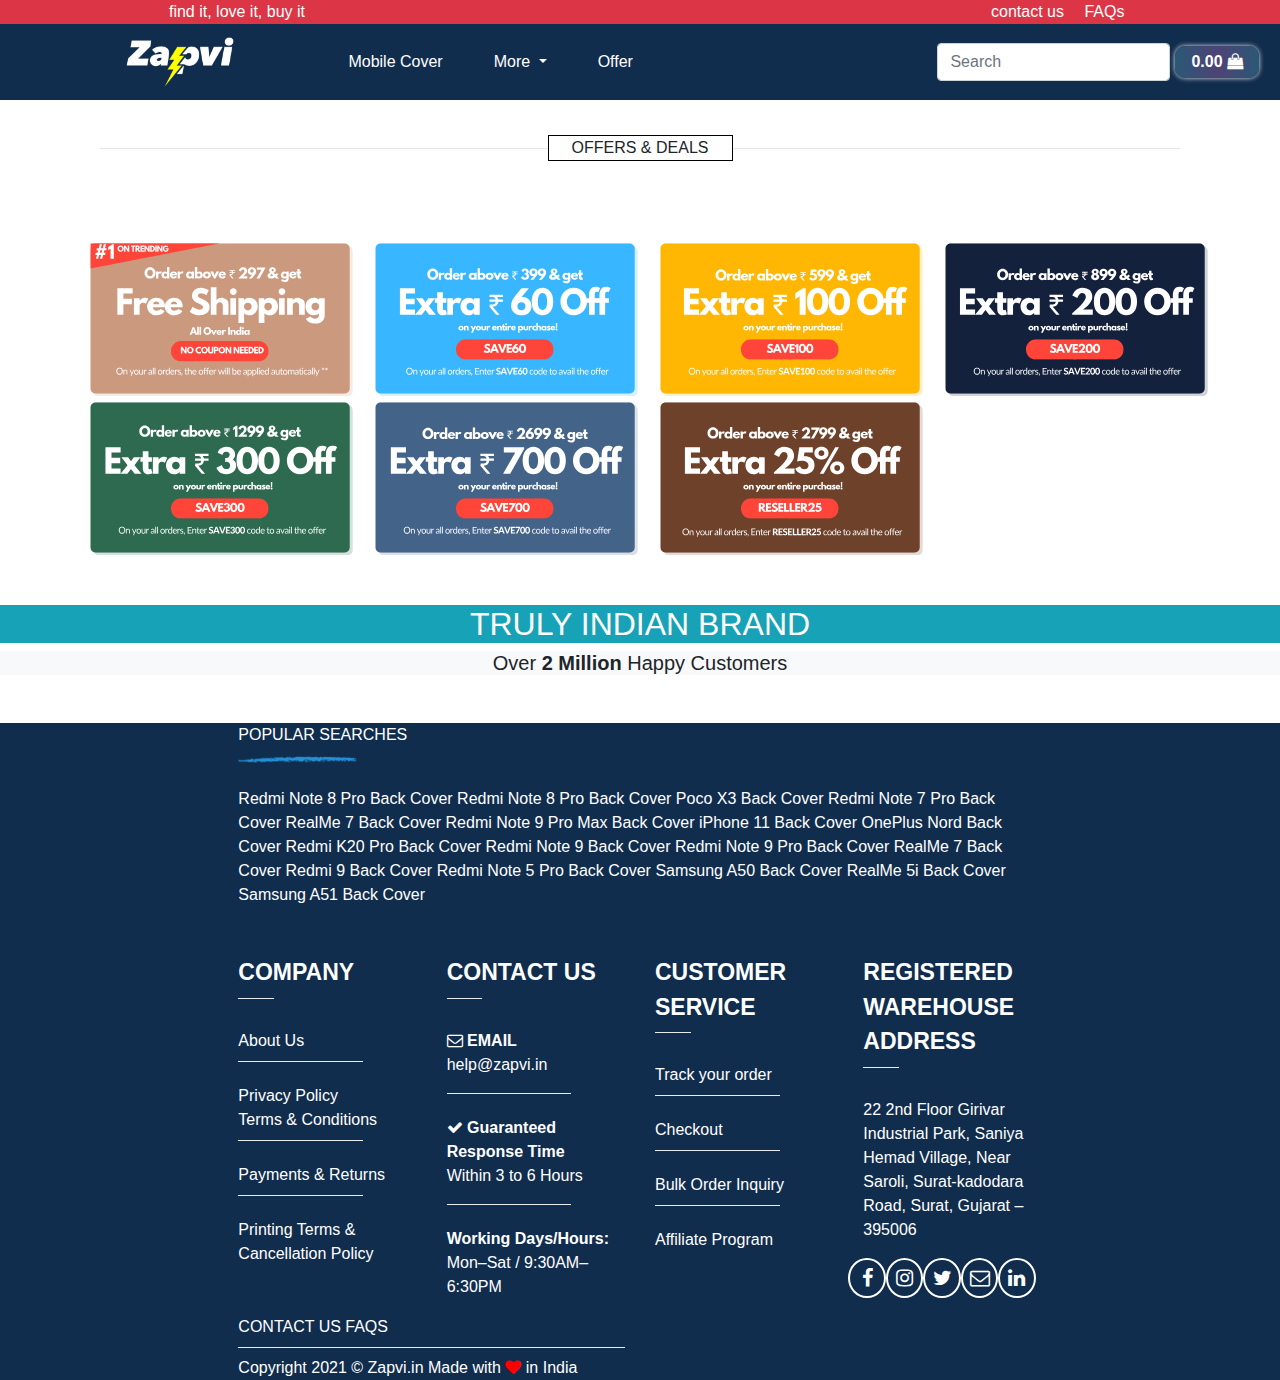
<file: zupvi/offer.html>
<!doctype html>
<html lang="en">
  <head>
    <title>zupvi</title>
    <!-- Required meta tags -->
    <meta charset="utf-8">
    <meta name="viewport" content="width=device-width, initial-scale=1, shrink-to-fit=no">

    <!-- Bootstrap CSS -->
    <link rel="stylesheet" href="https://stackpath.bootstrapcdn.com/bootstrap/4.3.1/css/bootstrap.min.css" integrity="sha384-ggOyR0iXCbMQv3Xipma34MD+dH/1fQ784/j6cY/iJTQUOhcWr7x9JvoRxT2MZw1T" crossorigin="anonymous">
    <link rel="stylesheet" href="assets/css/style.css">
 
     <link rel="stylesheet" href="https://cdnjs.cloudflare.com/ajax/libs/font-awesome/4.7.0/css/font-awesome.min.css" integrity="sha512-SfTiTlX6kk+qitfevl/7LibUOeJWlt9rbyDn92a1DqWOw9vWG2MFoays0sgObmWazO5BQPiFucnnEAjpAB+/Sw==" crossorigin="anonymous" referrerpolicy="no-referrer" />
  </head>

  <body>
     
     <div class="container-fluid p-0 test">
          <div class="col-md-12 bg-danger">
               <div class="row">
               <div class="col-md-3 aa text-right text-white">
                    find it, love it, buy it
               </div>
               <div class="col-md-6 text-right ttt"></div>
               <div class="col-md-3">
                    <a class="ml-3 text-white" href="contact Us">contact us</a>
                    <a class="ml-3 text-white" href="FAQs">FAQs</a>
               </div>     
               </div>
          </div>
     </div>

     <nav class="navbar navbar-expand-lg navbar-light bb">
        <a class="navbar-brand tt offset-md-1" href="index.html">
          <img src="assets/img/logo.webp" height="50px" width="100%">
        </a>
          <button class="navbar-toggler" type="button" data-toggle="collapse" data-target="#navbarSupportedContent" aria-controls="navbarSupportedContent" aria-expanded="false" aria-label="Toggle navigation">
            <span class="navbar-toggler-icon"></span>
          </button>
          <div class="collapse navbar-collapse" id="navbarSupportedContent">
            <ul class="navbar-nav mr-auto  offset-md-1">
              <li class="nav-item active">
                <a class="nav-link text-white" href="mobile cover.html">Mobile Cover<span class="sr-only">(current)</span></a>
              </li>
              
              <li class="nav-item dropdown">
               <a class="nav-link dropdown-toggle text-white" href="#" id="navbarDropdown2" role="button" data-toggle="dropdown" aria-haspopup="true" aria-expanded="false">
                    More
                    </a>
                <div class="dropdown-menu" aria-labelledby="navbarDropdown">
                  <a class="dropdown-item" href="#">Snap Case</a>
                  <div class="dropdown-divider"></div>
                  <a class="dropdown-item" href="#">Mobile Accessories</a>
                  <div class="dropdown-divider"></div>
                  <a class="dropdown-item" href="#">Premium Glass Case</a>
                  <a class="dropdown-item" href="#">Soft Silicon Printed Back Cover </a>
                  <div class="dropdown-divider"></div>
                  <a class="dropdown-item" href="#">Soft Black Cover</a>
                  <div class="dropdown-divider"></div>
                  <a class="dropdown-item" href="#">Keychain</a>
                  <a class="dropdown-item" href="#">Phone Grips</a>
                  <div class="dropdown-divider"></div>
                  <a class="dropdown-item" href="#">Power Bank</a>
                  <div class="dropdown-divider"></div>
                  <a class="dropdown-item" href="#">Arylic Photo Frame</a>
                  <a class="dropdown-item" href="#">MousePed</a>
                  <div class="dropdown-divider"></div>
                  <a class="dropdown-item" href="#">Plain T-Shirt for Men</a>
                  <div class="dropdown-divider"></div>
                  <a class="dropdown-item" href="#">Mug</a>
                </div>
              </li>
              <li class="nav-item active">
               <a class="nav-link text-white" href="offer.html">Offer<span class="sr-only">(current)</span></a>
             </li>
            </ul>
            <form class="form-inline my-2 my-lg-0">
              <input class="form-control" type="search" placeholder="Search" aria-label="Search">
              <button class="btn btn-grad"><b>0.00 <i class="fa fa-shopping-bag" aria-hidden="true"></i></b>
              </button>
            </form>
          </div>
        </nav>



        <div class="container mt-5">
            <div class="col-md-12">
              <hr>
            </div>
            <div class="col-md-2 offer text-center">OFFERS & DEALS</div>
          </div>
       
     

     <div class="container overflow-hidden">
          <div class="row mt-5 p-0 nn">
              <div class="col-6 col-sm-3 col-md-3 col-lg-3 pr-0 bt">
                <!-- <div class="col-md-12"> -->
                  <img src="assets/img/01.svg" height="auto" width="100%" class="">
                <!-- </div> -->
              </div>
              <div class="col-6 col-sm-3 col-md-3 col-lg-3 pr-0 bt">
                <!-- <div class="col-md-12"> -->
                  <img src="assets/img/02.svg" height="auto" width="100%" class="">
                <!-- </div> -->
              </div>
              <div class="col-6 col-sm-3 col-md-3 col-lg-3 pr-0 bt">
                <!-- <div class="col-md-12"> -->
                  <img src="assets/img/12.svg" height="auto" width="100%" class="">
                <!-- </div> -->
              </div>
              <div class="col-6 col-sm-3 col-md-3 col-lg-3 pr-0 bt ">
                <!-- <div class="col-md-12"> -->
                  <img src="assets/img/03.svg" height="auto" width="100%" class="">
                <!-- </div> -->
              </div>

              <div class="col-6 col-sm-3 col-md-3 col-lg-3 pr-0 bt">
                <!-- <div class="col-md-12"> -->
                  <img src="assets/img/04.svg" height="auto" width="100%" class="">
                <!-- </div> -->
              </div>

              <div class="col-6 col-sm-3 col-md-3 col-lg-3 pr-0 bt">
                <!-- <div class="col-md-12"> -->
                  <img src="assets/img/05.svg" height="auto" width="100%" class="">
                <!-- </div> -->
              </div>

              <div class="col-6 col-sm-3 col-md-3 col-lg-3 pr-0 bt">
                <!-- <div class="col-md-12"> -->
                  <img src="assets/img/07.svg" height="auto" width="100%" class="">
                </div>
          </div>
        </div>

        

























    
        <h2 class=" display-7 mt-5 bg-info text-center text-white">TRULY INDIAN BRAND</h2>
        <h5 class="bg-light text-center">Over<strong> 2 Million</strong> Happy Customers</h5>
        <div class="container-fluid mt-5 vv">
          <div class="col-md-8 offset-md-2 text-white">
            <span>POPULAR SEARCHES</span>
            <div class="emg">
               <a href="#"><img src="assets/img/line.webp" width="15%" height="8px"></a>
           </div>
         <div class="tag mt-3">
           <a class="text-white" href="https://zapvi.in/xiaomi-redmi-note-8-pro-back-cover/">Redmi Note 8 Pro Back Cover</a>
           <a class="text-white" href="https://zapvi.in/xiaomi-redmi-note-8-pro-back-cover/">Redmi Note 8 Pro Back Cover</a>
           <a class="text-white" href="https://zapvi.in/poco-x3-back-cover/">Poco X3 Back Cover</a>
           <a class="text-white" href="https://zapvi.in/xiaomi-redmi-note-7-pro-back-cover/">Redmi Note 7 Pro Back Cover</a>
           <a class="text-white" href="https://zapvi.in/realme-7-back-cover/">RealMe 7 Back Cover</a>
           <a class="text-white" href="https://zapvi.in/xiaomi-redmi-note-9-pro-max-back-cover/">Redmi Note 9 Pro Max Back Cover</a>
           <a class="text-white" href="https://zapvi.in/apple-iphone-11-back-cover/">iPhone 11 Back Cover</a>
           <a class="text-white" href="https://zapvi.in/oneplus-nord-back-cover/">OnePlus Nord Back Cover</a>
           <a class="text-white" href="https://zapvi.in/xiaomi-redmi-k20-pro-back-cover/">Redmi K20 Pro Back Cover</a>
           <a class="text-white" href="https://zapvi.in/xiaomi-redmi-note-9-back-cover/">Redmi Note 9 Back Cover</a>
           <a class="text-white" href="https://zapvi.in/xiaomi-redmi-note-9-pro-back-cover/">Redmi Note 9 Pro Back Cover</a>
           <a class="text-white" href="https://zapvi.in/realme-7-back-cover/">RealMe 7 Back Cover</a>
           <a class="text-white" href="https://zapvi.in/xiaomi-redmi-9-back-cover/">Redmi 9 Back Cover</a>
           <a class="text-white" href="https://zapvi.in/xiaomi-redmi-note-5-pro-back-cover/">Redmi Note 5 Pro Back Cover</a>
           <a class="text-white" href="https://zapvi.in/samsung-galaxy-a50-back-cover/">Samsung A50 Back Cover</a>
           <a class="text-white" href="https://zapvi.in/realme-5i-back-cover/">RealMe 5i Back Cover</a>
           <a class="text-white" href="https://zapvi.in/samsung-galaxy-a51-back-cover/">Samsung A51 Back Cover</a>
            </div>
            <div class="row mt-5">
                <div class="col-md-3 text-white">
                  <span class="size"><b>COMPANY</b></span>
                  <div class="dropdown-divider line"></div>
                   <div class="tab mt-3">
                  <a class="text-white" href="#">About Us</a>
                  <div class="dropdown-divider lin"></div>
                  <a class="text-white" href="#">Privacy Policy</a>
                  <div class="dropdown-dividerlin "></div>
                  <a class="text-white" href="#">Terms & Conditions</a>
                  <div class="dropdown-divider lin"></div>
                  <a class="text-white" href="#">Payments & Returns</a>
                  <div class="dropdown-divider lin"></div>
                  <a class="text-white" href="#">Printing Terms & Cancellation Policy </a>
                </div>
                </div>

                <div class="col-md-3 text-white">
                  <span class="size"><b>CONTACT US</b></span>
                  <div class="dropdown-divider line"></div>
                   <div class="tab mt-3">
                  <span><b><i class="fa fa-envelope-o" aria-hidden="true"></i> EMAIL</b></span>
                  <p>help@zapvi.in</p>
                  <div class="dropdown-divider lin"></div>
                  <span><b> <i class="fa fa-check" aria-hidden="true"></i> Guaranteed Response Time </b></span>
                  <p>Within 3 to 6 Hours</p>
                  <div class="dropdown-divider lin"></div>
                  <span><b>Working Days/Hours:</b></span>
                  <p>Mon–Sat / 9:30AM–6:30PM</p>
                
                </div>
                </div>

                <div class="col-md-3 text-white">
                  <span class="size"><b>CUSTOMER SERVICE</b></span>
                  <div class="dropdown-divider line"></div>
                   <div class="tab mt-3">
                  <a class="text-white" href="#">Track your order</a>
                  <div class="dropdown-divider lin"></div>
                  <a class="text-white" href="#">Checkout</a>
                  <div class="dropdown-divider lin"></div>
                  <a class="text-white" href="#">Bulk Order Inquiry</a>
                  <div class="dropdown-divider lin"></div>
                  <a class="text-white" href="#">Affiliate Program</a>
                </div>
                </div>

                <div class="col-md-3 text-white">
                  <span class="size"><b>REGISTERED WAREHOUSE ADDRESS</b></span>
                  <div class="dropdown-divider line"></div>
                   <div class="tab mt-3">
                  <p>22 2nd Floor Girivar Industrial Park, Saniya Hemad Village, Near Saroli, Surat-kadodara Road, Surat, Gujarat – 395006</p>

                  <div class="row">
                  <div class="btnn">
                    <span class="bg"><i class="fa fa-facebook" aria-hidden="true"></i></span>
                  </div> 
                  <div class="btnn">
                    <span class="bg"><i class="fa fa-instagram" aria-hidden="true"></i></span>
                  </div> 
                  <div class="btnn">
                    <span class="bg"><i class="fa fa-twitter" aria-hidden="true"></i></i></span>
                  </div> 
                  <div class="btnn">
                    <span class="bg"><i class="fa fa-envelope-o" aria-hidden="true"></i></span>
                  </div> 
                  <div class="btnn">
                    <span><i class="fa fa-linkedin" aria-hidden="true"></i></span>
                  </div> 
                   </div>
                </div>
              </div>
           </div>
       
       <div class="row">
        <div class="col-md-6">
          <a class="text-white" href="#">CONTACT US FAQS</a>
          <div class="dropdown-divider"></div>
          <span>Copyright 2021 © Zapvi.in Made with <i class="fa fa-heart herat" aria-hidden="true"></i> in India</span>
        </div>
       </div>
    </div>
  </div>
</file>
<file: zupvi/assets/css/style.css>
.navbar .nav-item:not(:last-child) {
     margin-right: 35px;
   }
   
   .dropdown-toggle::after {
      transition: transform 0.15s linear; 
   }
   
   .show.dropdown .dropdown-toggle::after {
     transform: translateY(3px);
   }
   
   .dropdown-menu {
     margin-top: 0;
   }
   .navbar-nav .nav-item .nav-link{
     color: black;
   }
   .navbar-nav .nav-item .nav-link:hover{
     color: #ff6d00;
   }
   .dropdown-item:hover{
     background-color: #ff6d00;
     color: white;
     transition: all 0.5s linear;
 
   }


   a{
    color: black;
   }
  
   @media (max-width: 320px) {
    .test {
      display: none !important;
    }
  }
    
  @media (max-width: 375px) {
    .test {
      display: none !important;
    }
  }
    
  @media (max-width: 425px) {
    .test {
      display: none !important;
    }
  }
  .bb{
    background-color: #112d4e;
  }
  .btn-grad {
    background-image: linear-gradient(to right, #2b5876 0%, #4e4376  51%, #2b5876  100%);
    margin: 5px;
    padding: 3px 15px;
    text-align: center;
    text-transform: uppercase;
    transition: 0.5s;
    background-size: 100% auto;
    color: white;            
    box-shadow: 0 0 5px #eee;
    border-radius: 10px;
    display: block;
  }

  .btn-grad:hover {
    background-position: right center; /* change the direction of the change here */
    color: #fff;
    text-decoration: none;
  }
  .wid{
    position: relative;
    width: 100px;
    border-radius: 50px;
    text-transform: lowercase;
    font-size: 12px;
    bottom: 15px;
    margin:0 auto;
  }
  @media (max-width: 375px) {
    .wid {
      width: 90px;
      font-size: 10px;
      bottom: 9px;
    }
    .emg a img{
      width: 50%;
    }
  }
  @media (max-width: 425px) {
    .bt {
      padding-left: 3px;
    }
    .bt img{
      width: 100%;
    }
    .nn {
      margin-top: 4px !important;
    }
    .emg a img{
      width: 40%;
    }
    }
    @media (max-width: 320px) {
      .wid {
        bottom: 7px;
      }
      .emg a img{
        width: 50%;
      }
      h2{
        font-size: 25px;
      }
      }


      .scrollbar-deep-purple::-webkit-scrollbar-track {
        -webkit-box-shadow: inset 0 0 6px rgba(0, 0, 0, 0.1);
        background-color: #F5F5F5;
        border-radius: 10px;
    }
    
    .scrollbar-deep-purple::-webkit-scrollbar {
        width: 12px;
        background-color: #F5F5F5;
    }
    
    .scrollbar-deep-purple::-webkit-scrollbar-thumb {
        border-radius: 10px;
        -webkit-box-shadow: inset 0 0 6px rgba(0, 0, 0, 0.1);
        background-color: #512da8;
    }
    
    .scrollbar-deep-purple {
        scrollbar-color: #512da8 #F5F5F5;
    }
    
    .scrollbar-cyan::-webkit-scrollbar-track {
        -webkit-box-shadow: inset 0 0 6px rgba(0, 0, 0, 0.1);
        background-color: #F5F5F5;
        border-radius: 10px;
    }
    
    .scrollbar-cyan::-webkit-scrollbar {
        width: 12px;
        background-color: #F5F5F5;
    }
    
    .scrollbar-cyan::-webkit-scrollbar-thumb {
        border-radius: 10px;
        -webkit-box-shadow: inset 0 0 6px rgba(0, 0, 0, 0.1);
        background-color: #00bcd4;
    }
    
    .scrollbar-cyan {
        scrollbar-color: #00bcd4 #F5F5F5;
    }
    
    .scrollbar-dusty-grass::-webkit-scrollbar-track {
        -webkit-box-shadow: inset 0 0 6px rgba(0, 0, 0, 0.1);
        background-color: #F5F5F5;
        border-radius: 10px;
    }
    
    .scrollbar-dusty-grass::-webkit-scrollbar {
        width: 12px;
        background-color: #F5F5F5;
    }
    
    .scrollbar-dusty-grass::-webkit-scrollbar-thumb {
        border-radius: 10px;
        -webkit-box-shadow: inset 0 0 6px rgba(0, 0, 0, 0.1);
        background-image: -webkit-linear-gradient(330deg, #d4fc79 0%, #96e6a1 100%);
        background-image: linear-gradient(120deg, #d4fc79 0%, #96e6a1 100%);
    }
    
    .scrollbar-ripe-malinka::-webkit-scrollbar-track {
        -webkit-box-shadow: inset 0 0 6px rgba(0, 0, 0, 0.1);
        background-color: #F5F5F5;
        border-radius: 10px;
    }
    
    .scrollbar-ripe-malinka::-webkit-scrollbar {
        width: 12px;
        background-color: #F5F5F5;
    }
    
    .scrollbar-ripe-malinka::-webkit-scrollbar-thumb {
        border-radius: 10px;
        -webkit-box-shadow: inset 0 0 6px rgba(0, 0, 0, 0.1);
        background-image: -webkit-linear-gradient(330deg, #f093fb 0%, #f5576c 100%);
        background-image: linear-gradient(120deg, #f093fb 0%, #f5576c 100%);
    }
    
    .bordered-deep-purple::-webkit-scrollbar-track {
        -webkit-box-shadow: none;
        border: 1px solid #512da8;
    }
    
    .bordered-deep-purple::-webkit-scrollbar-thumb {
        -webkit-box-shadow: none;
    }
    
    .bordered-cyan::-webkit-scrollbar-track {
        -webkit-box-shadow: none;
        border: 1px solid #00bcd4;
    }
    
    .bordered-cyan::-webkit-scrollbar-thumb {
        -webkit-box-shadow: none;
    }
    
    .square::-webkit-scrollbar-track {
        border-radius: 0 !important;
    }
    
    .square::-webkit-scrollbar-thumb {
        border-radius: 0 !important;
    }
    
    .thin::-webkit-scrollbar {
        width: 6px;
    }
    
    .example-1 {
        position: relative;
        overflow-y: scroll;
        height: 500px;
    }
    .vv{
      background-color: #112d4e;
    }
  .btnn{
    height: 40px;
    width: 18%;
    display: flex;
    justify-content: center;
    align-items: center;
    border-radius: 50%;
    font-size: 20px;
    border: 2px solid white;
  }
  .btnn:hover{
    background-color: #4267B2 ;
    border: none;
  }
 
  .size{
    font-size: 23px;
  }
  .line{
    height: 15px;
    width: 20%;
  }
  .lin{
    height: 15px;
    width: 70%;
  }
  .herat{
    color: red;
  }
  .deals{
    width: 100%;
    border: 2px solid black;
  
  }
  .offer{
    position: relative;
    background: white;
    bottom: 30px;
    margin: 0 auto;
    border: 1px solid black;
  }
</file>
